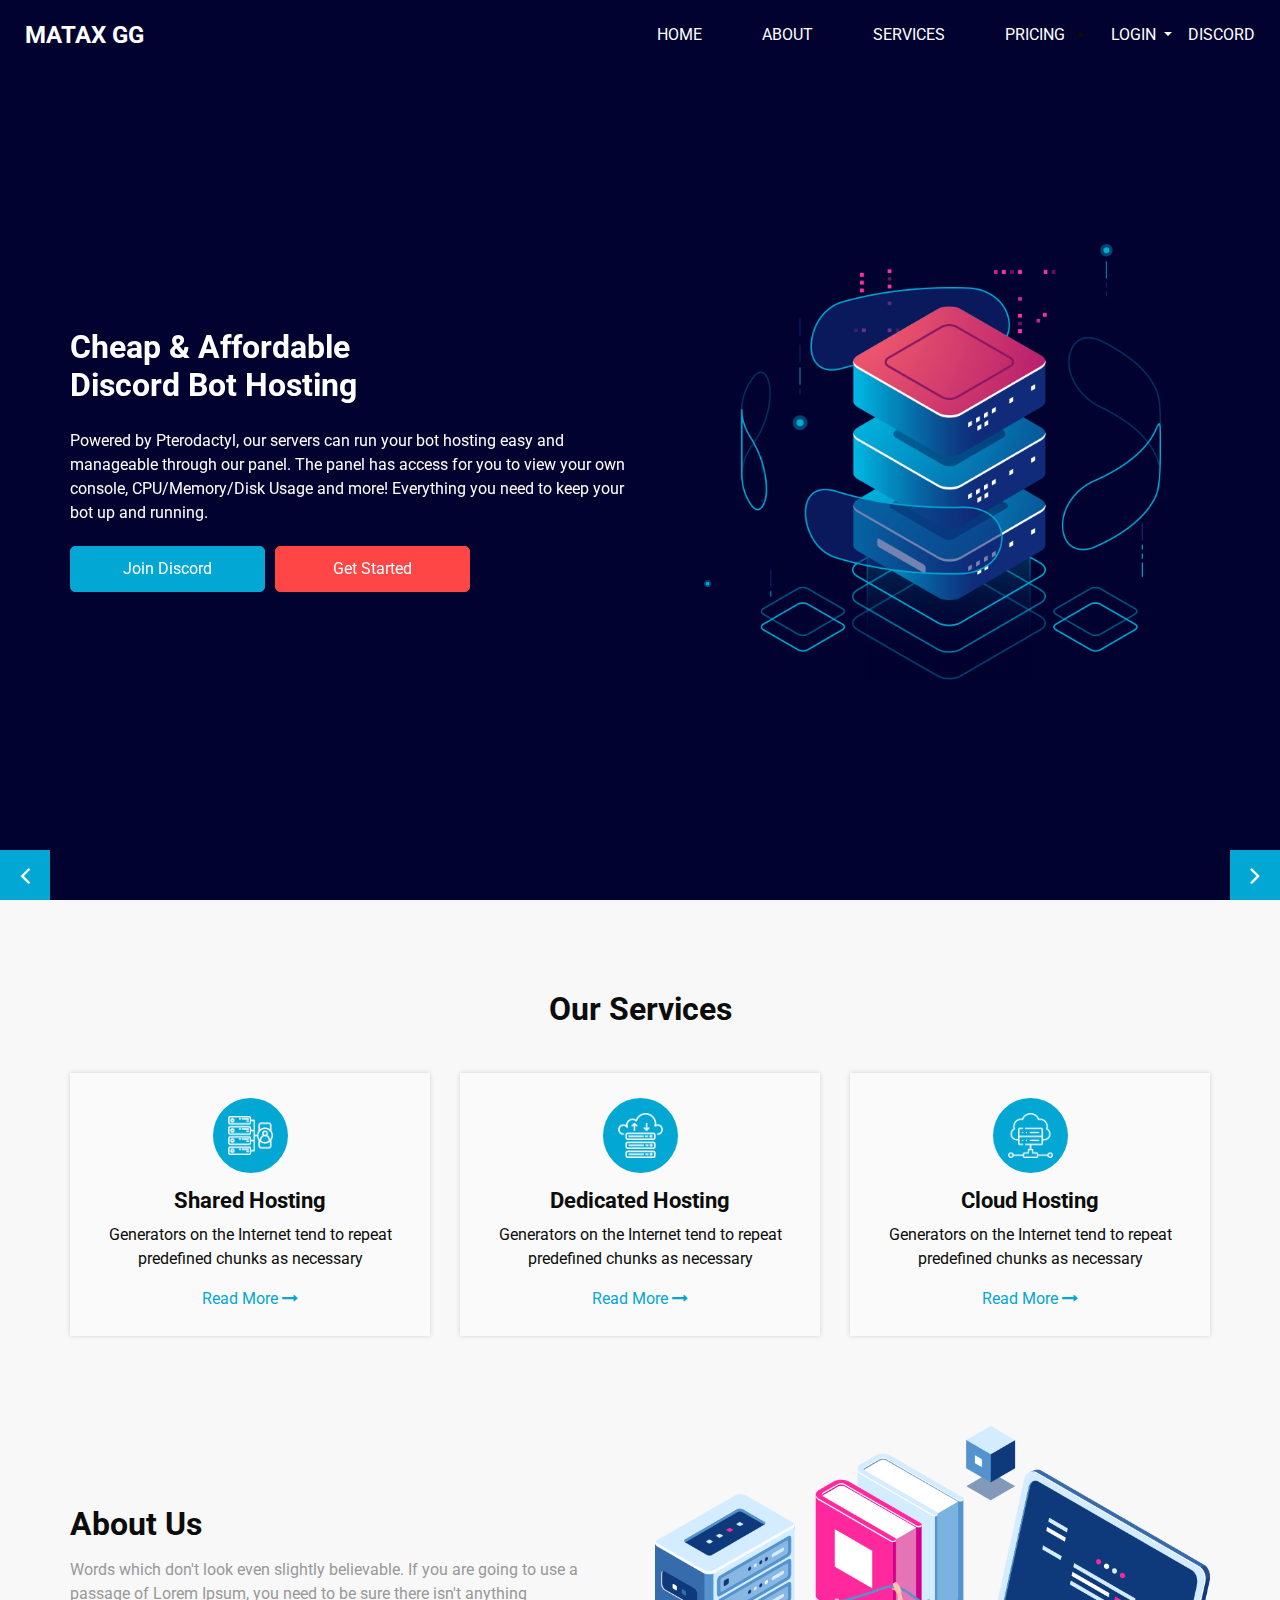
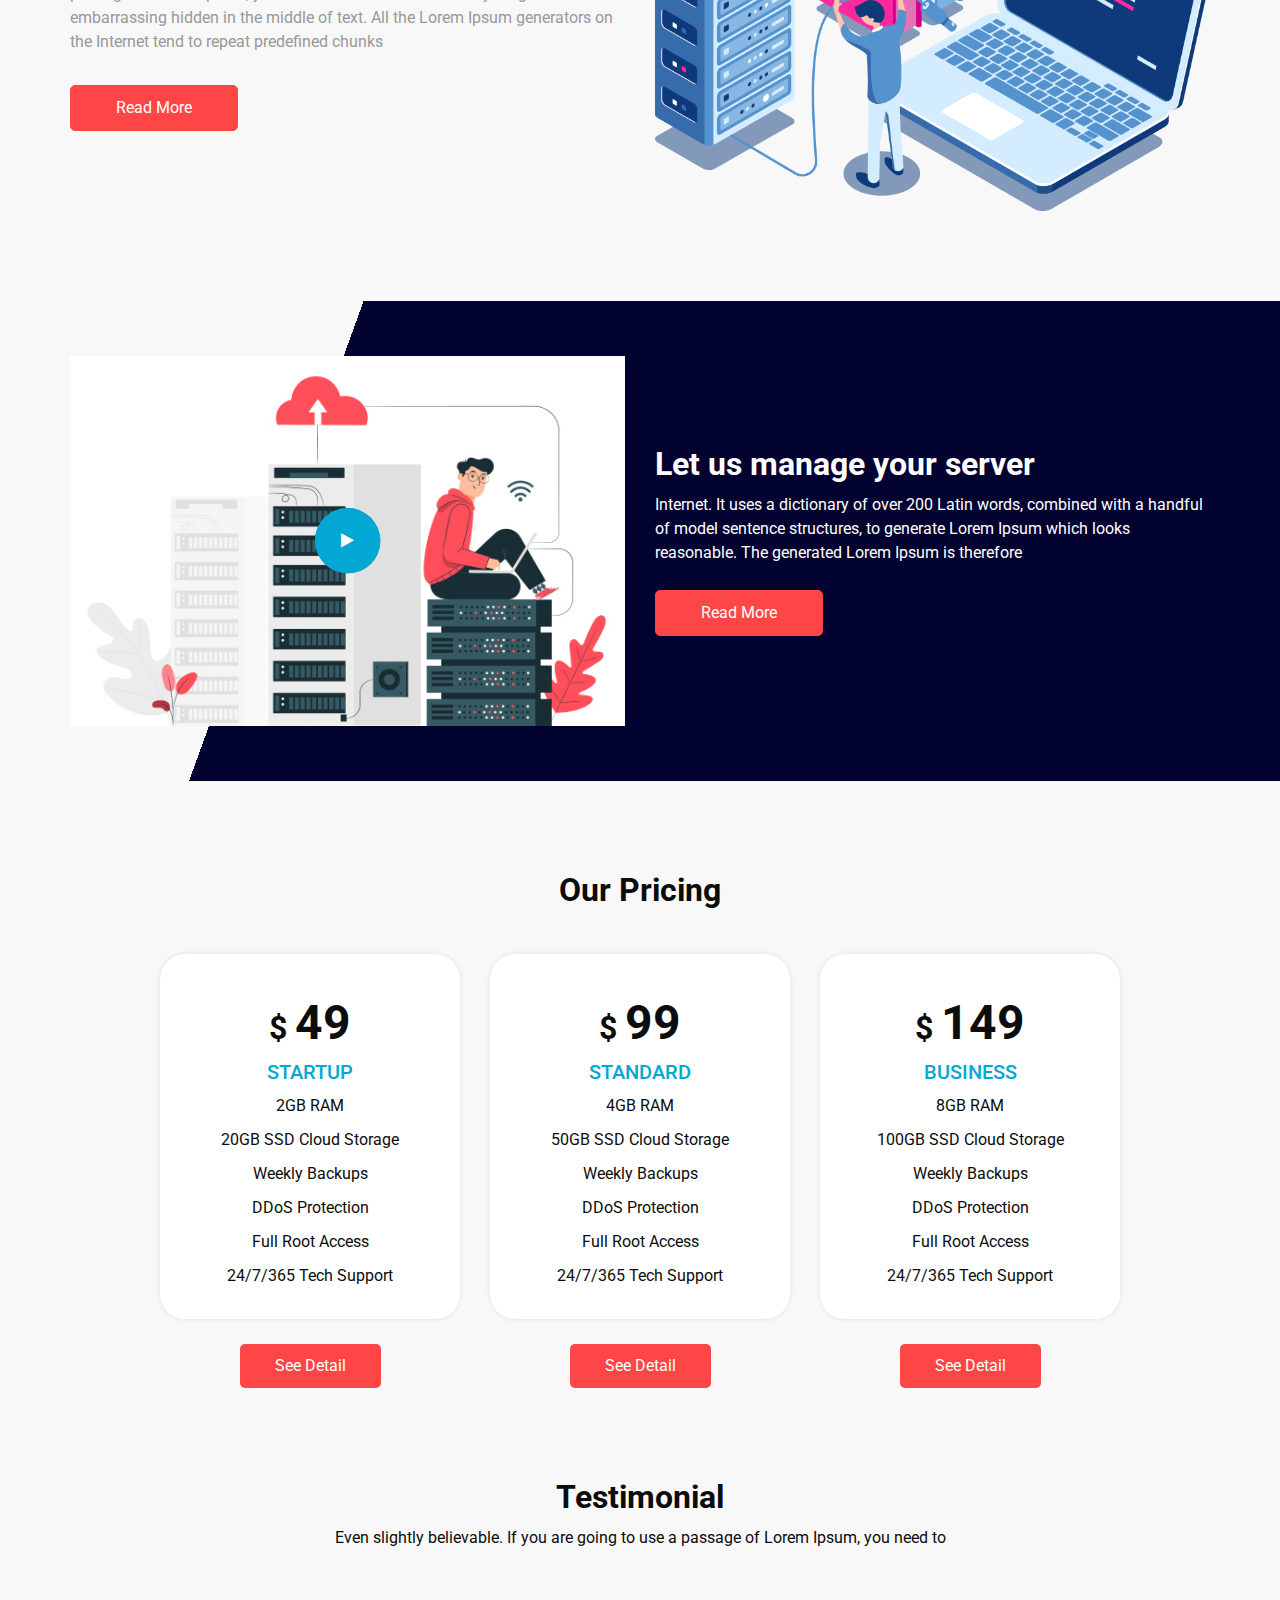
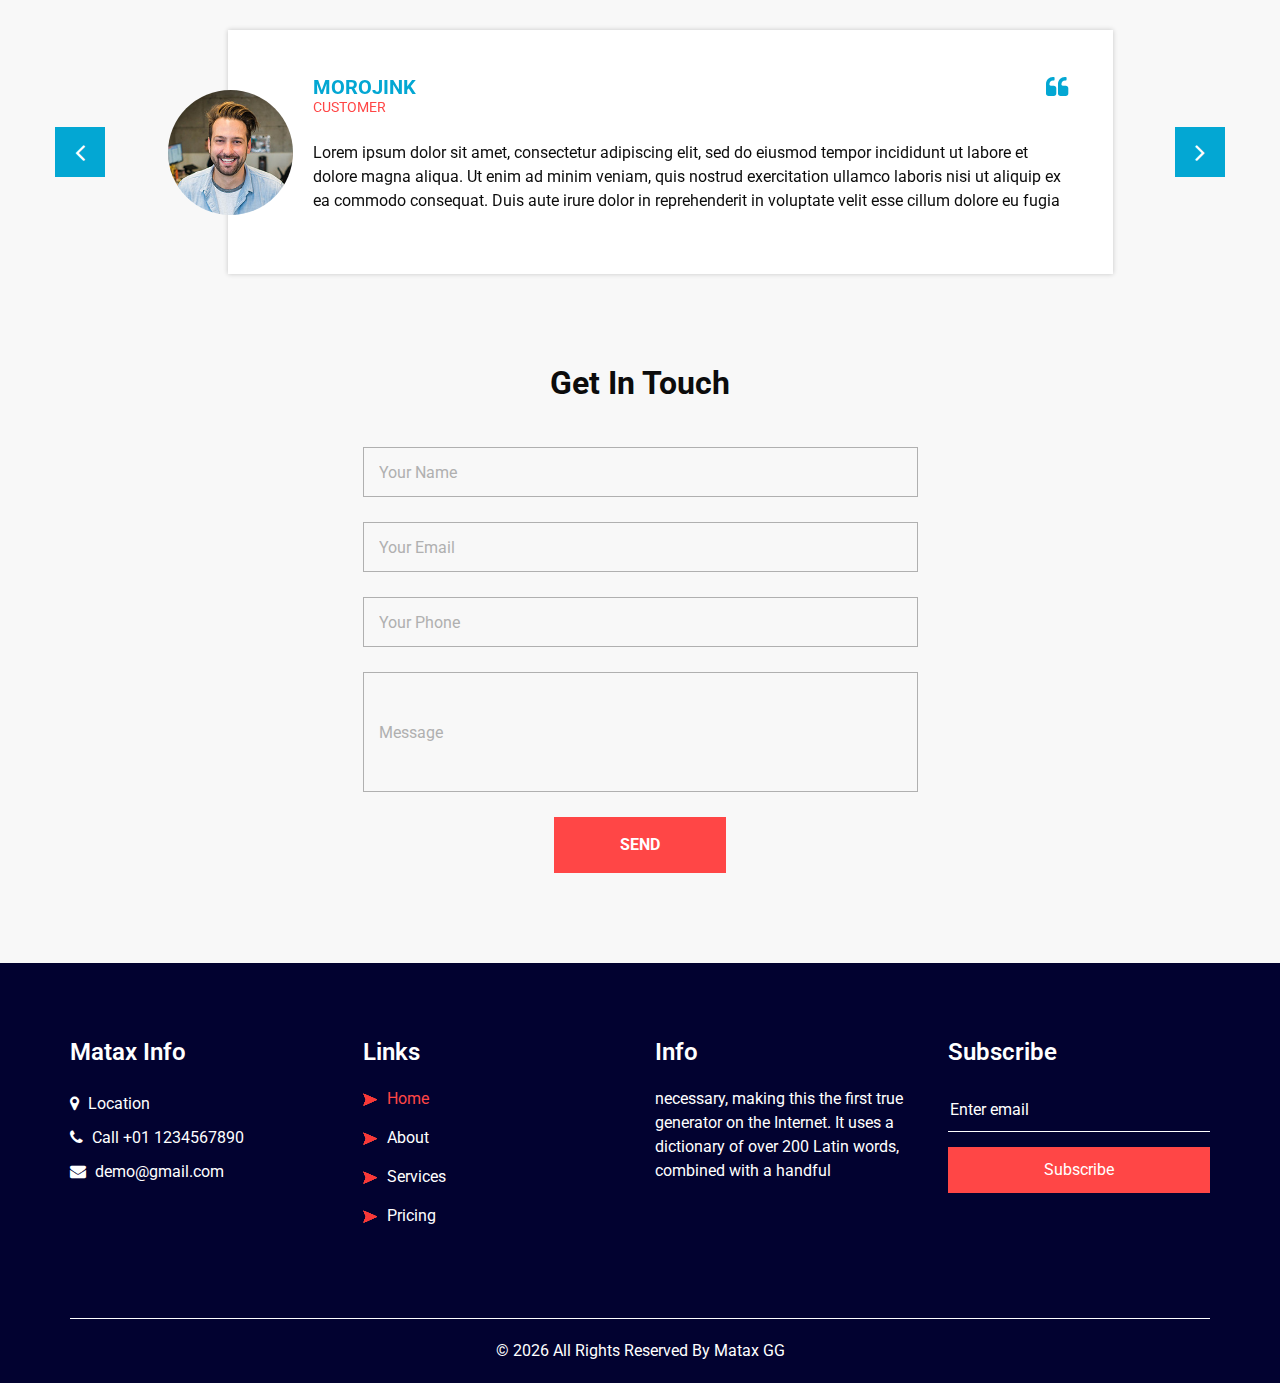
<file: index.html>
<!DOCTYPE html>
<html>

<head>
  <!-- Basic -->
  <meta charset="utf-8" />
  <meta http-equiv="X-UA-Compatible" content="IE=edge" />
  <!-- Mobile Metas -->
  <meta name="viewport" content="width=device-width, initial-scale=1, shrink-to-fit=no" />
  <!-- Site Metas -->
  <link rel="icon" href="images/fevicon.png" type="image/gif" />
  <meta name="keywords" content="" />
  <meta name="description" content="" />
  <meta name="author" content="" />

  <title>Matax GG</title>


  <!-- bootstrap core css -->
  <link rel="stylesheet" type="text/css" href="css/bootstrap.css" />

  <!-- fonts style -->
  <link href="https://fonts.googleapis.com/css2?family=Roboto:wght@400;500;700;900&display=swap" rel="stylesheet">

  <!-- font awesome style -->
  <link href="css/font-awesome.min.css" rel="stylesheet" />

  <!-- Custom styles for this template -->
  <link href="css/style.css" rel="stylesheet" />
  <!-- responsive style -->
  <link href="css/responsive.css" rel="stylesheet" />

</head>

<body>

  <div class="hero_area">
    <!-- header section strats -->
    <header class="header_section">
      <div class="container-fluid">
        <nav class="navbar navbar-expand-lg custom_nav-container ">
          <a class="navbar-brand" href="index.html">
            <span>Matax GG</span>
          </a>

          <button class="navbar-toggler" type="button" data-toggle="collapse" data-target="#navbarSupportedContent" aria-controls="navbarSupportedContent" aria-expanded="false" aria-label="Toggle navigation">
            <span class=""> </span>
          </button>

          <div class="collapse navbar-collapse" id="navbarSupportedContent">
            <ul class="navbar-nav  ml-auto">
              <li class="nav-item active">
                <a class="nav-link" href="index.html">Home <span class="sr-only">(current)</span></a>
              </li>
              <li class="nav-item">
                <a class="nav-link" href="about.html"> About</a>
              </li>
              <li class="nav-item">
                <a class="nav-link" href="service.html">Services</a>
              </li>
              <li class="nav-item">
                <a class="nav-link" href="price.html">Pricing</a>
              </li>
            </ul>
            <div class="quote_btn-container">

              <li class="nav-item dropdown">
                <a class="nav-link dropdown-toggle" href="#" id="navbarDropdown2" role="button" data-toggle="dropdown" aria-haspopup="true" aria-expanded="false">
                Login
                </a>
                <div class="dropdown-menu" aria-labelledby="navbarDropdown2">
                  <a class="dropdown-item" style="color:black;" href="https://billing.matax.gg">Billing Panel</a>
                  <a class="dropdown-item" style="color:black;" href="https://panel.matax.gg">Hosting Panel</a>
                </div>
              </li>

              <a href="https://discord.matax.gg/">
                Discord
              </a>

            </div>
          </div>
        </nav>
      </div>
    </header>
    <!-- end header section -->
    <!-- slider section -->
    <section class="slider_section ">
      <div id="customCarousel1" class="carousel slide" data-ride="carousel">
        <div class="carousel-inner">
          <div class="carousel-item active">
            <div class="container ">
              <div class="row">
                <div class="col-md-6">
                  <div class="detail-box">
                    <h1>
                      Cheap & Affordable <br>
                      Discord Bot Hosting
                    </h1>
                    <p>
                        Powered by Pterodactyl, our servers can run your bot hosting easy and manageable through our panel. The panel has access for you to view your own console, CPU/Memory/Disk Usage and more! Everything you need to keep your bot up and running. 
                    </p>
                    <div class="btn-box">
                      <a href="https://discord.matax.gg/" class="btn-1">
                        Join Discord
                      </a>
                      <a href="https://billing.matax.gg/" class="btn-2">
                        Get Started
                      </a>
                    </div>
                  </div>
                </div>
                <div class="col-md-6">
                  <div class="row">
                    <div class=" col-lg-10 mx-auto">
                      <div class="img-box">
                        <img src="images/slider-img.png" alt="">
                      </div>
                    </div>
                  </div>
                </div>
              </div>
            </div>
          </div>
          <div class="carousel-item">
            <div class="container ">
              <div class="row">
                <div class="col-md-6">
                  <div class="detail-box">
                    <h1>
                      Fast & Secure <br>
                      cPanel Hosting
                    </h1>
                    <p>
                    Powered by cPanel and WHM. The Linux-based graphical interface (GUI) used as a control panel to simplify website and server management. cPanel also gives you the ability to publish websites/WordPress websites, organize web files, create email accounts and even more.
                    </p>
                    <div class="btn-box">
                      <a href="" class="btn-1">
                        Read More
                      </a>
                      <a href="" class="btn-2">
                        Contact Us
                      </a>
                    </div>
                  </div>
                </div>
                <div class="col-md-6">
                  <div class="row">
                    <div class=" col-lg-10 mx-auto">
                      <div class="img-box">
                        <img src="images/slider-img.png" alt="">
                      </div>
                    </div>
                  </div>
                </div>
              </div>
            </div>
          </div>
          <div class="carousel-item">
            <div class="container ">
              <div class="row">
                <div class="col-md-6">
                  <div class="detail-box">
                    <h1>
                      Fast & Secure <br>
                      Web Hosting
                    </h1>
                    <p>
                      Anything embarrassing hidden in the middle of text. All the Lorem Ipsuanything embarrassing hidden in the middle of text. All the Lorem Ipsumm </p>
                    <div class="btn-box">
                      <a href="" class="btn-1">
                        Read More
                      </a>
                      <a href="" class="btn-2">
                        Contact Us
                      </a>
                    </div>
                  </div>
                </div>
                <div class="col-md-6">
                  <div class="row">
                    <div class=" col-lg-10 mx-auto">
                      <div class="img-box">
                        <img src="images/slider-img.png" alt="">
                      </div>
                    </div>
                  </div>
                </div>
              </div>
            </div>
          </div>
        </div>
        <div class="carousel_btn-box">
          <a class="carousel-control-prev" href="#customCarousel1" role="button" data-slide="prev">
            <i class="fa fa-angle-left" aria-hidden="true"></i>
            <span class="sr-only">Previous</span>
          </a>
          <a class="carousel-control-next" href="#customCarousel1" role="button" data-slide="next">
            <i class="fa fa-angle-right" aria-hidden="true"></i>
            <span class="sr-only">Next</span>
          </a>
        </div>
      </div>
    </section>
    <!-- end slider section -->
  </div>

  <!-- service section -->

  <section class="service_section layout_padding">
    <div class="container">
      <div class="heading_container heading_center">
        <h2>
          Our Services
        </h2>
      </div>
    </div>
    <div class="container ">
      <div class="row">
        <div class="col-md-6 col-lg-4">
          <div class="box ">
            <div class="img-box">
              <img src="images/s1.png" alt="">
            </div>
            <div class="detail-box">
              <h4>
                Shared Hosting
              </h4>
              <p>
                Generators on the Internet tend to repeat predefined chunks as necessary
              </p>
              <a href="">
                Read More
                <i class="fa fa-long-arrow-right" aria-hidden="true"></i>

              </a>
            </div>
          </div>
        </div>
        <div class="col-md-6 col-lg-4">
          <div class="box ">
            <div class="img-box">
              <img src="images/s2.png" alt="">
            </div>
            <div class="detail-box">
              <h4>
                Dedicated Hosting
              </h4>
              <p>
                Generators on the Internet tend to repeat predefined chunks as necessary
              </p>
              <a href="">
                Read More
                <i class="fa fa-long-arrow-right" aria-hidden="true"></i>

              </a>
            </div>
          </div>
        </div>
        <div class="col-md-6 col-lg-4 ">
          <div class="box ">
            <div class="img-box">
              <img src="images/s3.png" alt="">
            </div>
            <div class="detail-box">
              <h4>
                Cloud Hosting
              </h4>
              <p>
                Generators on the Internet tend to repeat predefined chunks as necessary
              </p>
              <a href="">
                Read More
                <i class="fa fa-long-arrow-right" aria-hidden="true"></i>

              </a>
            </div>
          </div>
        </div>
        </div>
      </div>
    </div>
  </section>

  <!-- end service section -->

  <!-- about section -->

  <section class="about_section layout_padding-bottom">
    <div class="container">
      <div class="row">
        <div class="col-md-6">
          <div class="detail-box">
            <div class="heading_container">
              <h2>
                About Us
              </h2>
            </div>
            <p>
              Words which don't look even slightly believable. If you are going to use a passage of Lorem Ipsum, you need to be sure there isn't anything embarrassing hidden in the middle of text. All the Lorem Ipsum generators on the Internet tend to repeat predefined chunks </p>
            <a href="">
              Read More
            </a>
          </div>
        </div>
        <div class="col-md-6 ">
          <div class="img-box">
            <img src="images/about-img.png" alt="">
          </div>
        </div>

      </div>
    </div>
  </section>

  <!-- end about section -->


  <!-- server section -->

  <section class="server_section">
    <div class="container ">
      <div class="row">
        <div class="col-md-6">
          <div class="img-box">
            <img src="images/server-img.jpg" alt="">
            <div class="play_btn">
              <button>
                <i class="fa fa-play" aria-hidden="true"></i>
              </button>
            </div>
          </div>
        </div>
        <div class="col-md-6">
          <div class="detail-box">
            <div class="heading_container">
              <h2>
                Let us manage your server
              </h2>
              <p>
                Internet. It uses a dictionary of over 200 Latin words, combined with a handful of model sentence structures, to generate Lorem Ipsum which looks reasonable. The generated Lorem Ipsum is therefore
              </p>
            </div>
            <a href="">
              Read More
            </a>
          </div>
        </div>
      </div>
    </div>
  </section>

  <!-- end server section -->

  <!-- price section -->

  <section class="price_section layout_padding">
    <div class="container">
      <div class="heading_container heading_center">
        <h2>
          Our Pricing
        </h2>
      </div>
      <div class="price_container ">
        <div class="box">
          <div class="detail-box">
            <h2>$ <span>49</span></h2>
            <h6>
              Startup
            </h6>
            <ul class="price_features">
              <li>
                2GB RAM
              </li>
              <li>
                20GB SSD Cloud Storage
              </li>
              <li>
                Weekly Backups
              </li>
              <li>
                DDoS Protection
              </li>
              <li>
                Full Root Access
              </li>
              <li>
                24/7/365 Tech Support
              </li>
            </ul>
          </div>
          <div class="btn-box">
            <a href="">
              See Detail
            </a>
          </div>
        </div>
        <div class="box">
          <div class="detail-box">
            <h2>$ <span>99</span></h2>
            <h6>
              Standard
            </h6>
            <ul class="price_features">
              <li>
                4GB RAM
              </li>
              <li>
                50GB SSD Cloud Storage
              </li>
              <li>
                Weekly Backups
              </li>
              <li>
                DDoS Protection
              </li>
              <li>
                Full Root Access
              </li>
              <li>
                24/7/365 Tech Support
              </li>
            </ul>
          </div>
          <div class="btn-box">
            <a href="">
              See Detail
            </a>
          </div>
        </div>
        <div class="box">
          <div class="detail-box">
            <h2>$ <span>149</span></h2>
            <h6>
              Business
            </h6>
            <ul class="price_features">
              <li>
                8GB RAM
              </li>
              <li>
                100GB SSD Cloud Storage
              </li>
              <li>
                Weekly Backups
              </li>
              <li>
                DDoS Protection
              </li>
              <li>
                Full Root Access
              </li>
              <li>
                24/7/365 Tech Support
              </li>
            </ul>
          </div>
          <div class="btn-box">
            <a href="">
              See Detail
            </a>
          </div>
        </div>
      </div>
    </div>
  </section>

  <!-- price section -->

  <!-- client section -->
  <section class="client_section ">
    <div class="container">
      <div class="heading_container heading_center">
        <h2>
          Testimonial
        </h2>
        <p>
          Even slightly believable. If you are going to use a passage of Lorem Ipsum, you need to
        </p>
      </div>
    </div>
    <div class="container px-0">
      <div id="customCarousel2" class="carousel  slide" data-ride="carousel">
        <div class="carousel-inner">
          <div class="carousel-item active">
            <div class="container">
              <div class="row">
                <div class="col-md-10 mx-auto">
                  <div class="box">
                    <div class="img-box">
                      <img src="images/client.jpg" alt="">
                    </div>
                    <div class="detail-box">
                      <div class="client_info">
                        <div class="client_name">
                          <h5>
                            Morojink
                          </h5>
                          <h6>
                            Customer
                          </h6>
                        </div>
                        <i class="fa fa-quote-left" aria-hidden="true"></i>
                      </div>
                      <p>
                        Lorem ipsum dolor sit amet, consectetur adipiscing elit, sed do eiusmod tempor incididunt ut
                        labore
                        et
                        dolore magna aliqua. Ut enim ad minim veniam, quis nostrud exercitation ullamco laboris nisi ut
                        aliquip ex ea commodo consequat. Duis aute irure dolor in reprehenderit in voluptate velit esse
                        cillum
                        dolore eu fugia
                      </p>
                    </div>
                  </div>
                </div>
              </div>
            </div>
          </div>
          <div class="carousel-item">
            <div class="container">
              <div class="row">
                <div class="col-md-10 mx-auto">
                  <div class="box">
                    <div class="img-box">
                      <img src="images/client.jpg" alt="">
                    </div>
                    <div class="detail-box">
                      <div class="client_info">
                        <div class="client_name">
                          <h5>
                            Morojink
                          </h5>
                          <h6>
                            Customer
                          </h6>
                        </div>
                        <i class="fa fa-quote-left" aria-hidden="true"></i>
                      </div>
                      <p>
                        Lorem ipsum dolor sit amet, consectetur adipiscing elit, sed do eiusmod tempor incididunt ut
                        labore
                        et
                        dolore magna aliqua. Ut enim ad minim veniam, quis nostrud exercitation ullamco laboris nisi ut
                        aliquip ex ea commodo consequat. Duis aute irure dolor in reprehenderit in voluptate velit esse
                        cillum
                        dolore eu fugia
                      </p>
                    </div>
                  </div>
                </div>
              </div>
            </div>
          </div>
          <div class="carousel-item">
            <div class="container">
              <div class="row">
                <div class="col-md-10 mx-auto">
                  <div class="box">
                    <div class="img-box">
                      <img src="images/client.jpg" alt="">
                    </div>
                    <div class="detail-box">
                      <div class="client_info">
                        <div class="client_name">
                          <h5>
                            Morojink
                          </h5>
                          <h6>
                            Customer
                          </h6>
                        </div>
                        <i class="fa fa-quote-left" aria-hidden="true"></i>
                      </div>
                      <p>
                        Lorem ipsum dolor sit amet, consectetur adipiscing elit, sed do eiusmod tempor incididunt ut
                        labore
                        et
                        dolore magna aliqua. Ut enim ad minim veniam, quis nostrud exercitation ullamco laboris nisi ut
                        aliquip ex ea commodo consequat. Duis aute irure dolor in reprehenderit in voluptate velit esse
                        cillum
                        dolore eu fugia
                      </p>
                    </div>
                  </div>
                </div>
              </div>
            </div>
          </div>
        </div>
        <div class="carousel_btn-box">
          <a class="carousel-control-prev" href="#customCarousel2" role="button" data-slide="prev">
            <i class="fa fa-angle-left" aria-hidden="true"></i>
            <span class="sr-only">Previous</span>
          </a>
          <a class="carousel-control-next" href="#customCarousel2" role="button" data-slide="next">
            <i class="fa fa-angle-right" aria-hidden="true"></i>
            <span class="sr-only">Next</span>
          </a>
        </div>
      </div>
    </div>
  </section>
  <!-- end client section -->

  <!-- contact section -->
  <section class="contact_section layout_padding-bottom">
    <div class="container">
      <div class="heading_container heading_center">
        <h2>
          Get In Touch
        </h2>
      </div>
      <div class="row">
        <div class="col-md-8 col-lg-6 mx-auto">
          <div class="form_container">
            <form action="">
              <div>
                <input type="text" placeholder="Your Name" />
              </div>
              <div>
                <input type="email" placeholder="Your Email" />
              </div>
              <div>
                <input type="text" placeholder="Your Phone" />
              </div>
              <div>
                <input type="text" class="message-box" placeholder="Message" />
              </div>
              <div class="btn_box ">
                <button>
                  SEND
                </button>
              </div>
            </form>
          </div>
        </div>
      </div>
    </div>
  </section>
  <!-- end contact section -->

  <!-- info section -->

  <section class="info_section layout_padding2">
    <div class="container">
      <div class="row">
        <div class="col-md-3">
          <div class="info_contact">
            <h4>
              Matax Info
            </h4>
            <div class="contact_link_box">
              <a href="">
                <i class="fa fa-map-marker" aria-hidden="true"></i>
                <span>
                  Location
                </span>
              </a>
              <a href="">
                <i class="fa fa-phone" aria-hidden="true"></i>
                <span>
                  Call +01 1234567890
                </span>
              </a>
              <a href="">
                <i class="fa fa-envelope" aria-hidden="true"></i>
                <span>
                  demo@gmail.com
                </span>
              </a>
            </div>
          </div>
        </div>
        <div class="col-md-3">
          <div class="info_link_box">
            <h4>
              Links
            </h4>
            <div class="info_links">
              <a class="active" href="index.html">
                <img src="images/nav-bullet.png" alt="">
                Home
              </a>
              <a class="" href="about.html">
                <img src="images/nav-bullet.png" alt="">
                About
              </a>
              <a class="" href="service.html">
                <img src="images/nav-bullet.png" alt="">
                Services
              </a>
              <a class="" href="price.html">
                <img src="images/nav-bullet.png" alt="">
                Pricing
              </a>
            </div>
          </div>
        </div>
        <div class="col-md-3">
          <div class="info_detail">
            <h4>
              Info
            </h4>
            <p>
              necessary, making this the first true generator on the Internet. It uses a dictionary of over 200 Latin words, combined with a handful
            </p>
          </div>
        </div>
        <div class="col-md-3 mb-0">
          <h4>
            Subscribe
          </h4>
          <form action="#">
            <input type="text" placeholder="Enter email" />
            <button type="submit">
              Subscribe
            </button>
          </form>
        </div>
      </div>
    </div>
  </section>

  <!-- end info section -->


  <!-- footer section -->
  <footer class="footer_section">
    <div class="container">
      <p>
        &copy; <span id="displayYear"></span> All Rights Reserved By Matax GG
      </p>
    </div>
  </footer>
  <!-- footer section -->

  <!-- jQery -->
  <script src="js/jquery-3.4.1.min.js"></script>
  <!-- bootstrap js -->
  <script src="js/bootstrap.js"></script>
  <!-- custom js -->
  <script src="js/custom.js"></script>


</body>

</html>
</file>
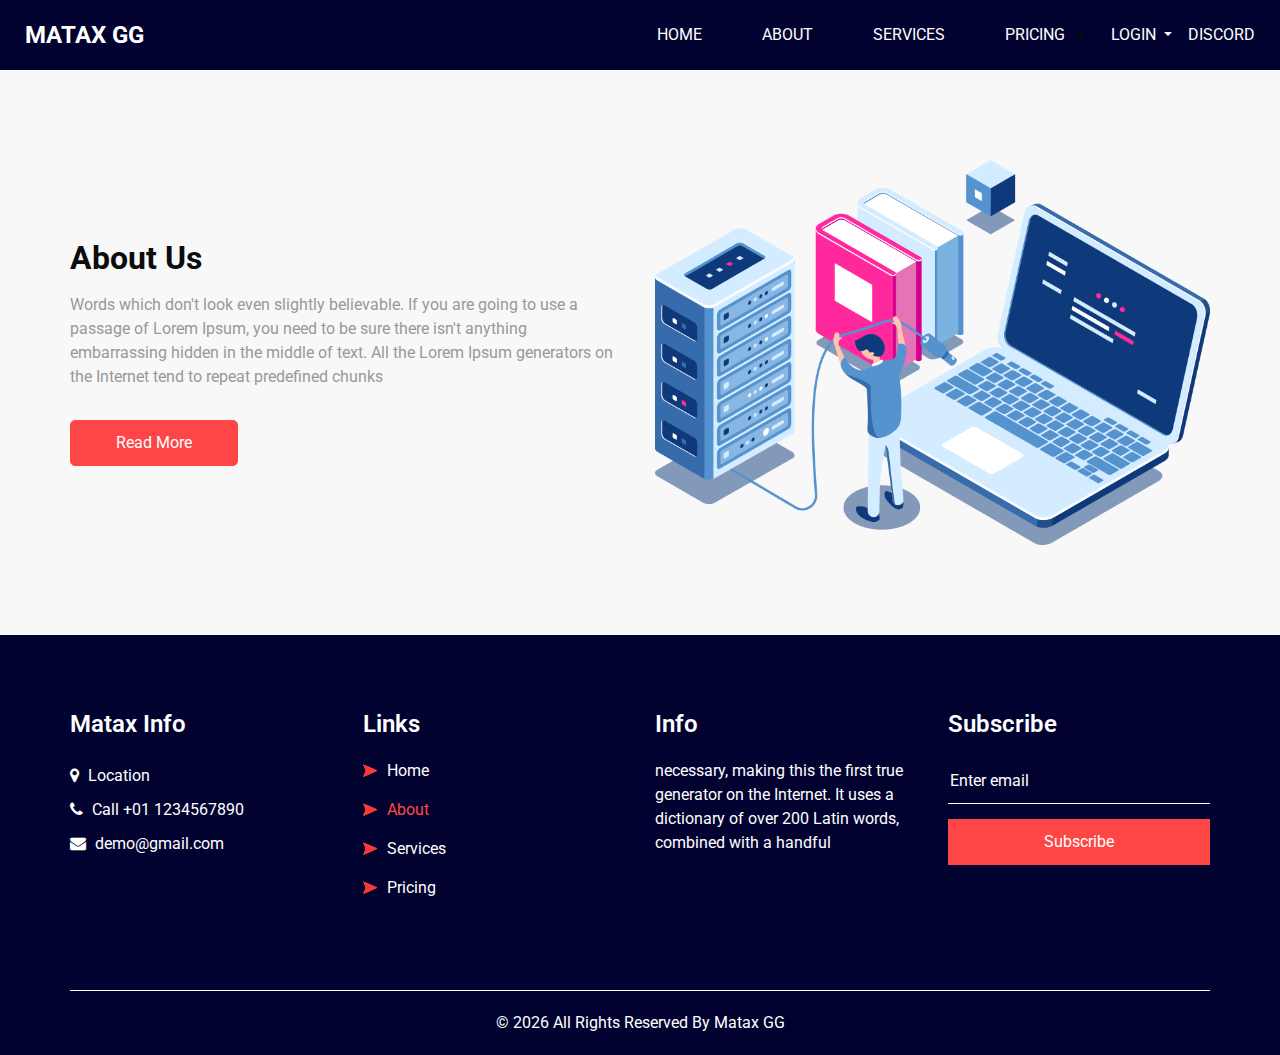
<file: about.html>
<!DOCTYPE html>
<html>

<head>
  <!-- Basic -->
  <meta charset="utf-8" />
  <meta http-equiv="X-UA-Compatible" content="IE=edge" />
  <!-- Mobile Metas -->
  <meta name="viewport" content="width=device-width, initial-scale=1, shrink-to-fit=no" />
  <!-- Site Metas -->
  <link rel="icon" href="images/fevicon.png" type="image/gif" />
  <meta name="keywords" content="" />
  <meta name="description" content="" />
  <meta name="author" content="" />

  <title>Matax GG</title>


  <!-- bootstrap core css -->
  <link rel="stylesheet" type="text/css" href="css/bootstrap.css" />

  <!-- fonts style -->
  <link href="https://fonts.googleapis.com/css2?family=Roboto:wght@400;500;700;900&display=swap" rel="stylesheet">

  <!-- font awesome style -->
  <link href="css/font-awesome.min.css" rel="stylesheet" />

  <!-- Custom styles for this template -->
  <link href="css/style.css" rel="stylesheet" />
  <!-- responsive style -->
  <link href="css/responsive.css" rel="stylesheet" />

</head>

<body class="sub_page">

  <div class="hero_area">
    <!-- header section strats -->
    <header class="header_section">
      <div class="container-fluid">
        <nav class="navbar navbar-expand-lg custom_nav-container ">
          <a class="navbar-brand" href="index.html">
            <span>Matax GG</span>
          </a>

          <button class="navbar-toggler" type="button" data-toggle="collapse" data-target="#navbarSupportedContent" aria-controls="navbarSupportedContent" aria-expanded="false" aria-label="Toggle navigation">
            <span class=""> </span>
          </button>

          <div class="collapse navbar-collapse" id="navbarSupportedContent">
            <ul class="navbar-nav  ml-auto">
              <li class="nav-item active">
                <a class="nav-link" href="index.html">Home <span class="sr-only">(current)</span></a>
              </li>
              <li class="nav-item">
                <a class="nav-link" href="about.html"> About</a>
              </li>
              <li class="nav-item">
                <a class="nav-link" href="service.html">Services</a>
              </li>
              <li class="nav-item">
                <a class="nav-link" href="price.html">Pricing</a>
              </li>
            </ul>
            <div class="quote_btn-container">

              <li class="nav-item dropdown">
                <a class="nav-link dropdown-toggle" href="#" id="navbarDropdown2" role="button" data-toggle="dropdown" aria-haspopup="true" aria-expanded="false">
                Login
                </a>
                <div class="dropdown-menu" aria-labelledby="navbarDropdown2">
                  <a class="dropdown-item" style="color:black;" href="https://billing.matax.gg">Billing Panel</a>
                  <a class="dropdown-item" style="color:black;" href="https://panel.matax.gg">Hosting Panel</a>
                </div>
              </li>

              <a href="https://discord.matax.gg/">
                Discord
              </a>

            </div>
          </div>
        </nav>
      </div>
    </header>
    <!-- end header section -->
  </div>

  <!-- about section -->

  <section class="about_section layout_padding">
    <div class="container  ">
      <div class="row">
        <div class="col-md-6">
          <div class="detail-box">
            <div class="heading_container">
              <h2>
                About Us
              </h2>
            </div>
            <p>
              Words which don't look even slightly believable. If you are going to use a passage of Lorem Ipsum, you need to be sure there isn't anything embarrassing hidden in the middle of text. All the Lorem Ipsum generators on the Internet tend to repeat predefined chunks </p>
            <a href="">
              Read More
            </a>
          </div>
        </div>
        <div class="col-md-6 ">
          <div class="img-box">
            <img src="images/about-img.png" alt="">
          </div>
        </div>

      </div>
    </div>
  </section>

  <!-- end about section -->

  <!-- info section -->

  <section class="info_section layout_padding2">
    <div class="container">
      <div class="row">
        <div class="col-md-3">
          <div class="info_contact">
            <h4>
              Matax Info
            </h4>
            <div class="contact_link_box">
              <a href="">
                <i class="fa fa-map-marker" aria-hidden="true"></i>
                <span>
                  Location
                </span>
              </a>
              <a href="">
                <i class="fa fa-phone" aria-hidden="true"></i>
                <span>
                  Call +01 1234567890
                </span>
              </a>
              <a href="">
                <i class="fa fa-envelope" aria-hidden="true"></i>
                <span>
                  demo@gmail.com
                </span>
              </a>
            </div>
          </div>
        </div>
        <div class="col-md-3">
          <div class="info_link_box">
            <h4>
              Links
            </h4>
            <div class="info_links">
              <a class="" href="index.html">
                <img src="images/nav-bullet.png" alt="">
                Home
              </a>
              <a class="active" href="about.html">
                <img src="images/nav-bullet.png" alt="">
                About
              </a>
              <a class="" href="service.html">
                <img src="images/nav-bullet.png" alt="">
                Services
              </a>
              <a class="" href="price.html">
                <img src="images/nav-bullet.png" alt="">
                Pricing
              </a>
            </div>
          </div>
        </div>
        <div class="col-md-3">
          <div class="info_detail">
            <h4>
              Info
            </h4>
            <p>
              necessary, making this the first true generator on the Internet. It uses a dictionary of over 200 Latin words, combined with a handful
            </p>
          </div>
        </div>
        <div class="col-md-3 mb-0">
          <h4>
            Subscribe
          </h4>
          <form action="#">
            <input type="text" placeholder="Enter email" />
            <button type="submit">
              Subscribe
            </button>
          </form>
        </div>
      </div>
    </div>
  </section>

  <!-- end info section -->


  <!-- footer section -->
  <footer class="footer_section">
    <div class="container">
      <p>
        &copy; <span id="displayYear"></span> All Rights Reserved By
        <a href="">Matax GG</a>
      </p>
    </div>
  </footer>
  <!-- footer section -->

  <!-- jQery -->
  <script src="js/jquery-3.4.1.min.js"></script>
  <!-- bootstrap js -->
  <script src="js/bootstrap.js"></script>
  <!-- custom js -->
  <script src="js/custom.js"></script>


</body>

</html>
</file>
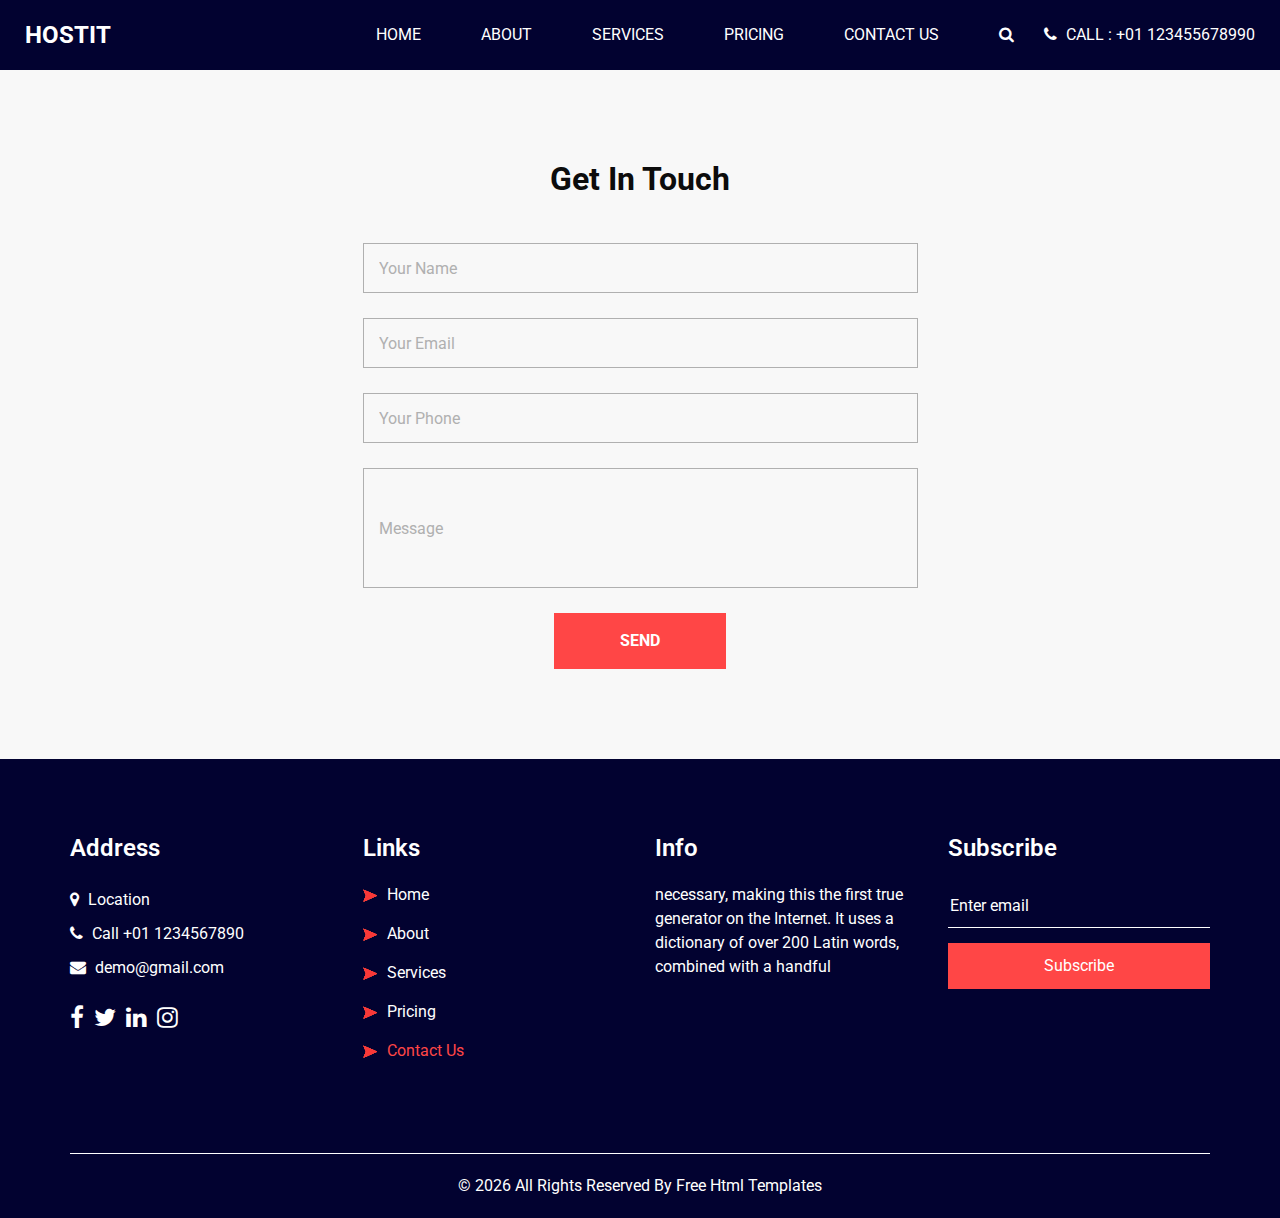
<file: contact.html>
<!DOCTYPE html>
<html>

<head>
  <!-- Basic -->
  <meta charset="utf-8" />
  <meta http-equiv="X-UA-Compatible" content="IE=edge" />
  <!-- Mobile Metas -->
  <meta name="viewport" content="width=device-width, initial-scale=1, shrink-to-fit=no" />
  <!-- Site Metas -->
  <link rel="icon" href="images/fevicon.png" type="image/gif" />
  <meta name="keywords" content="" />
  <meta name="description" content="" />
  <meta name="author" content="" />

  <title>Hostit</title>


  <!-- bootstrap core css -->
  <link rel="stylesheet" type="text/css" href="css/bootstrap.css" />

  <!-- fonts style -->
  <link href="https://fonts.googleapis.com/css2?family=Roboto:wght@400;500;700;900&display=swap" rel="stylesheet">

  <!-- font awesome style -->
  <link href="css/font-awesome.min.css" rel="stylesheet" />

  <!-- Custom styles for this template -->
  <link href="css/style.css" rel="stylesheet" />
  <!-- responsive style -->
  <link href="css/responsive.css" rel="stylesheet" />

</head>

<body class="sub_page">

  <div class="hero_area">
    <!-- header section strats -->
    <header class="header_section">
      <div class="container-fluid">
        <nav class="navbar navbar-expand-lg custom_nav-container ">
          <a class="navbar-brand" href="index.html">
            <span>Hostit</span>
          </a>

          <button class="navbar-toggler" type="button" data-toggle="collapse" data-target="#navbarSupportedContent" aria-controls="navbarSupportedContent" aria-expanded="false" aria-label="Toggle navigation">
            <span class=""> </span>
          </button>

          <div class="collapse navbar-collapse" id="navbarSupportedContent">
            <ul class="navbar-nav  ml-auto">
              <li class="nav-item ">
                <a class="nav-link" href="index.html">Home <span class="sr-only">(current)</span></a>
              </li>
              <li class="nav-item">
                <a class="nav-link" href="about.html"> About</a>
              </li>
              <li class="nav-item">
                <a class="nav-link" href="service.html">Services</a>
              </li>
              <li class="nav-item">
                <a class="nav-link" href="price.html">Pricing</a>
              </li>
              <li class="nav-item active">
                <a class="nav-link" href="contact.html">Contact Us</a>
              </li>
            </ul>
            <div class="quote_btn-container">
              <form class="form-inline">
                <button class="btn   nav_search-btn" type="submit">
                  <i class="fa fa-search" aria-hidden="true"></i>
                </button>
              </form>
              <a href="">
                <i class="fa fa-phone" aria-hidden="true"></i>
                <span>
                  Call : +01 123455678990
                </span>
              </a>
            </div>
          </div>
        </nav>
      </div>
    </header>
    <!-- end header section -->
  </div>

  <!-- contact section -->
  <section class="contact_section layout_padding">
    <div class="container">
      <div class="heading_container heading_center">
        <h2>
          Get In Touch
        </h2>
      </div>
      <div class="row">
        <div class="col-md-8 col-lg-6 mx-auto">
          <div class="form_container">
            <form action="">
              <div>
                <input type="text" placeholder="Your Name" />
              </div>
              <div>
                <input type="email" placeholder="Your Email" />
              </div>
              <div>
                <input type="text" placeholder="Your Phone" />
              </div>
              <div>
                <input type="text" class="message-box" placeholder="Message" />
              </div>
              <div class="btn_box ">
                <button>
                  SEND
                </button>
              </div>
            </form>
          </div>
        </div>
      </div>
    </div>
  </section>
  <!-- end contact section -->

  <!-- info section -->

  <section class="info_section layout_padding2">
    <div class="container">
      <div class="row">
        <div class="col-md-3">
          <div class="info_contact">
            <h4>
              Address
            </h4>
            <div class="contact_link_box">
              <a href="">
                <i class="fa fa-map-marker" aria-hidden="true"></i>
                <span>
                  Location
                </span>
              </a>
              <a href="">
                <i class="fa fa-phone" aria-hidden="true"></i>
                <span>
                  Call +01 1234567890
                </span>
              </a>
              <a href="">
                <i class="fa fa-envelope" aria-hidden="true"></i>
                <span>
                  demo@gmail.com
                </span>
              </a>
            </div>
          </div>
          <div class="info_social">
            <a href="">
              <i class="fa fa-facebook" aria-hidden="true"></i>
            </a>
            <a href="">
              <i class="fa fa-twitter" aria-hidden="true"></i>
            </a>
            <a href="">
              <i class="fa fa-linkedin" aria-hidden="true"></i>
            </a>
            <a href="">
              <i class="fa fa-instagram" aria-hidden="true"></i>
            </a>
          </div>
        </div>
        <div class="col-md-3">
          <div class="info_link_box">
            <h4>
              Links
            </h4>
            <div class="info_links">
              <a class="" href="index.html">
                <img src="images/nav-bullet.png" alt="">
                Home
              </a>
              <a class="" href="about.html">
                <img src="images/nav-bullet.png" alt="">
                About
              </a>
              <a class="" href="service.html">
                <img src="images/nav-bullet.png" alt="">
                Services
              </a>
              <a class="" href="price.html">
                <img src="images/nav-bullet.png" alt="">
                Pricing
              </a>
              <a class="active" href="contact.html">
                <img src="images/nav-bullet.png" alt="">
                Contact Us
              </a>
            </div>
          </div>
        </div>
        <div class="col-md-3">
          <div class="info_detail">
            <h4>
              Info
            </h4>
            <p>
              necessary, making this the first true generator on the Internet. It uses a dictionary of over 200 Latin words, combined with a handful
            </p>
          </div>
        </div>
        <div class="col-md-3 mb-0">
          <h4>
            Subscribe
          </h4>
          <form action="#">
            <input type="text" placeholder="Enter email" />
            <button type="submit">
              Subscribe
            </button>
          </form>
        </div>
      </div>
    </div>
  </section>

  <!-- end info section -->


  <!-- footer section -->
  <footer class="footer_section">
    <div class="container">
      <p>
        &copy; <span id="displayYear"></span> All Rights Reserved By
        <a href="https://html.design/">Free Html Templates</a>
      </p>
    </div>
  </footer>
  <!-- footer section -->

  <!-- jQery -->
  <script src="js/jquery-3.4.1.min.js"></script>
  <!-- bootstrap js -->
  <script src="js/bootstrap.js"></script>
  <!-- custom js -->
  <script src="js/custom.js"></script>


</body>

</html>
</file>
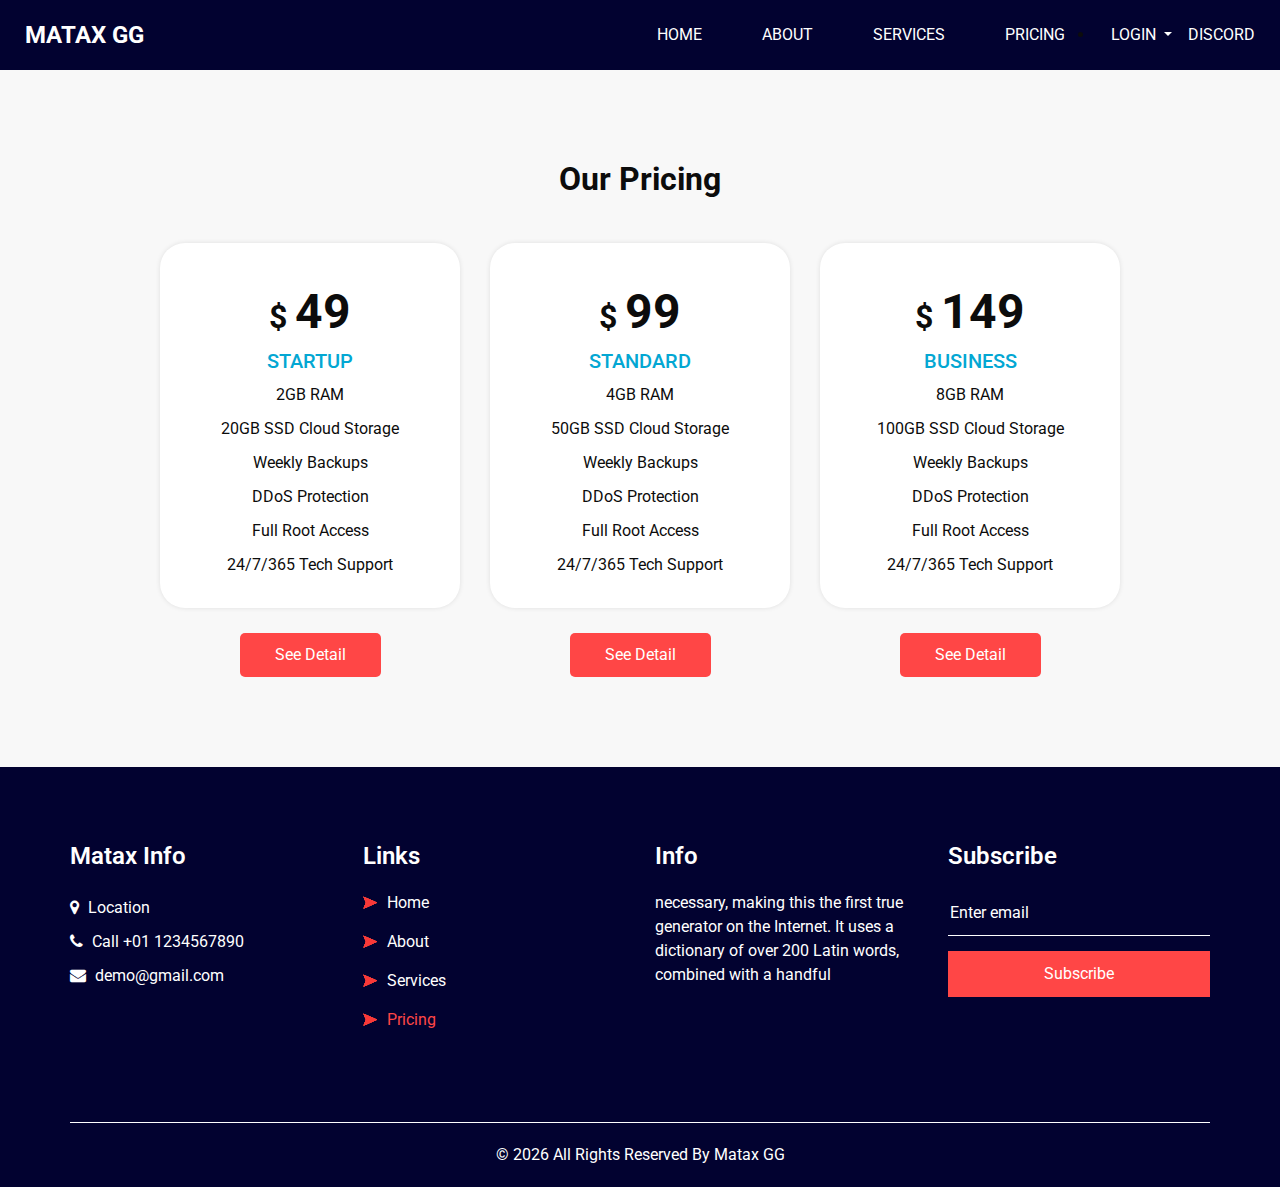
<file: price.html>
<!DOCTYPE html>
<html>

<head>
  <!-- Basic -->
  <meta charset="utf-8" />
  <meta http-equiv="X-UA-Compatible" content="IE=edge" />
  <!-- Mobile Metas -->
  <meta name="viewport" content="width=device-width, initial-scale=1, shrink-to-fit=no" />
  <!-- Site Metas -->
  <link rel="icon" href="images/fevicon.png" type="image/gif" />
  <meta name="keywords" content="" />
  <meta name="description" content="" />
  <meta name="author" content="" />

  <title>Matax GG</title>


  <!-- bootstrap core css -->
  <link rel="stylesheet" type="text/css" href="css/bootstrap.css" />

  <!-- fonts style -->
  <link href="https://fonts.googleapis.com/css2?family=Roboto:wght@400;500;700;900&display=swap" rel="stylesheet">

  <!-- font awesome style -->
  <link href="css/font-awesome.min.css" rel="stylesheet" />

  <!-- Custom styles for this template -->
  <link href="css/style.css" rel="stylesheet" />
  <!-- responsive style -->
  <link href="css/responsive.css" rel="stylesheet" />

</head>

<body class="sub_page">

  <div class="hero_area">
    <!-- header section strats -->
    <header class="header_section">
      <div class="container-fluid">
        <nav class="navbar navbar-expand-lg custom_nav-container ">
          <a class="navbar-brand" href="index.html">
            <span>Matax GG</span>
          </a>

          <button class="navbar-toggler" type="button" data-toggle="collapse" data-target="#navbarSupportedContent" aria-controls="navbarSupportedContent" aria-expanded="false" aria-label="Toggle navigation">
            <span class=""> </span>
          </button>

          <div class="collapse navbar-collapse" id="navbarSupportedContent">
            <ul class="navbar-nav  ml-auto">
              <li class="nav-item active">
                <a class="nav-link" href="index.html">Home <span class="sr-only">(current)</span></a>
              </li>
              <li class="nav-item">
                <a class="nav-link" href="about.html"> About</a>
              </li>
              <li class="nav-item">
                <a class="nav-link" href="service.html">Services</a>
              </li>
              <li class="nav-item">
                <a class="nav-link" href="price.html">Pricing</a>
              </li>
            </ul>
            <div class="quote_btn-container">

              <li class="nav-item dropdown">
                <a class="nav-link dropdown-toggle" href="#" id="navbarDropdown2" role="button" data-toggle="dropdown" aria-haspopup="true" aria-expanded="false">
                Login
                </a>
                <div class="dropdown-menu" aria-labelledby="navbarDropdown2">
                  <a class="dropdown-item" style="color:black;" href="https://billing.matax.gg">Billing Panel</a>
                  <a class="dropdown-item" style="color:black;" href="https://panel.matax.gg">Hosting Panel</a>
                </div>
              </li>

              <a href="https://discord.matax.gg/">
                Discord
              </a>

            </div>
          </div>
        </nav>
      </div>
    </header>
    <!-- end header section -->
    <!-- slider section -->

    <!-- end slider section -->
  </div>

  <!-- price section -->

  <section class="price_section layout_padding">
    <div class="container">
      <div class="heading_container heading_center">
        <h2>
          Our Pricing
        </h2>
      </div>
      <div class="price_container ">
        <div class="box">
          <div class="detail-box">
            <h2>$ <span>49</span></h2>
            <h6>
              Startup
            </h6>
            <ul class="price_features">
              <li>
                2GB RAM
              </li>
              <li>
                20GB SSD Cloud Storage
              </li>
              <li>
                Weekly Backups
              </li>
              <li>
                DDoS Protection
              </li>
              <li>
                Full Root Access
              </li>
              <li>
                24/7/365 Tech Support
              </li>
            </ul>
          </div>
          <div class="btn-box">
            <a href="">
              See Detail
            </a>
          </div>
        </div>
        <div class="box">
          <div class="detail-box">
            <h2>$ <span>99</span></h2>
            <h6>
              Standard
            </h6>
            <ul class="price_features">
              <li>
                4GB RAM
              </li>
              <li>
                50GB SSD Cloud Storage
              </li>
              <li>
                Weekly Backups
              </li>
              <li>
                DDoS Protection
              </li>
              <li>
                Full Root Access
              </li>
              <li>
                24/7/365 Tech Support
              </li>
            </ul>
          </div>
          <div class="btn-box">
            <a href="">
              See Detail
            </a>
          </div>
        </div>
        <div class="box">
          <div class="detail-box">
            <h2>$ <span>149</span></h2>
            <h6>
              Business
            </h6>
            <ul class="price_features">
              <li>
                8GB RAM
              </li>
              <li>
                100GB SSD Cloud Storage
              </li>
              <li>
                Weekly Backups
              </li>
              <li>
                DDoS Protection
              </li>
              <li>
                Full Root Access
              </li>
              <li>
                24/7/365 Tech Support
              </li>
            </ul>
          </div>
          <div class="btn-box">
            <a href="">
              See Detail
            </a>
          </div>
        </div>
      </div>
    </div>
  </section>

  <!-- price section -->

  <!-- info section -->

  <section class="info_section layout_padding2">
    <div class="container">
      <div class="row">
        <div class="col-md-3">
          <div class="info_contact">
            <h4>
              Matax Info
            </h4>
            <div class="contact_link_box">
              <a href="">
                <i class="fa fa-map-marker" aria-hidden="true"></i>
                <span>
                  Location
                </span>
              </a>
              <a href="">
                <i class="fa fa-phone" aria-hidden="true"></i>
                <span>
                  Call +01 1234567890
                </span>
              </a>
              <a href="">
                <i class="fa fa-envelope" aria-hidden="true"></i>
                <span>
                  demo@gmail.com
                </span>
              </a>
            </div>
          </div>
        </div>
        <div class="col-md-3">
          <div class="info_link_box">
            <h4>
              Links
            </h4>
            <div class="info_links">
              <a class="" href="index.html">
                <img src="images/nav-bullet.png" alt="">
                Home
              </a>
              <a class="" href="about.html">
                <img src="images/nav-bullet.png" alt="">
                About
              </a>
              <a class="" href="service.html">
                <img src="images/nav-bullet.png" alt="">
                Services
              </a>
              <a class="active" href="price.html">
                <img src="images/nav-bullet.png" alt="">
                Pricing
              </a>
            </div>
          </div>
        </div>
        <div class="col-md-3">
          <div class="info_detail">
            <h4>
              Info
            </h4>
            <p>
              necessary, making this the first true generator on the Internet. It uses a dictionary of over 200 Latin words, combined with a handful
            </p>
          </div>
        </div>
        <div class="col-md-3 mb-0">
          <h4>
            Subscribe
          </h4>
          <form action="#">
            <input type="text" placeholder="Enter email" />
            <button type="submit">
              Subscribe
            </button>
          </form>
        </div>
      </div>
    </div>
  </section>

  <!-- end info section -->


  <!-- footer section -->
  <footer class="footer_section">
    <div class="container">
      <p>
        &copy; <span id="displayYear"></span> All Rights Reserved By
        <a href="">Matax GG</a>
      </p>
    </div>
  </footer>
  <!-- footer section -->

  <!-- jQery -->
  <script src="js/jquery-3.4.1.min.js"></script>
  <!-- bootstrap js -->
  <script src="js/bootstrap.js"></script>
  <!-- custom js -->
  <script src="js/custom.js"></script>


</body>

</html>
</file>
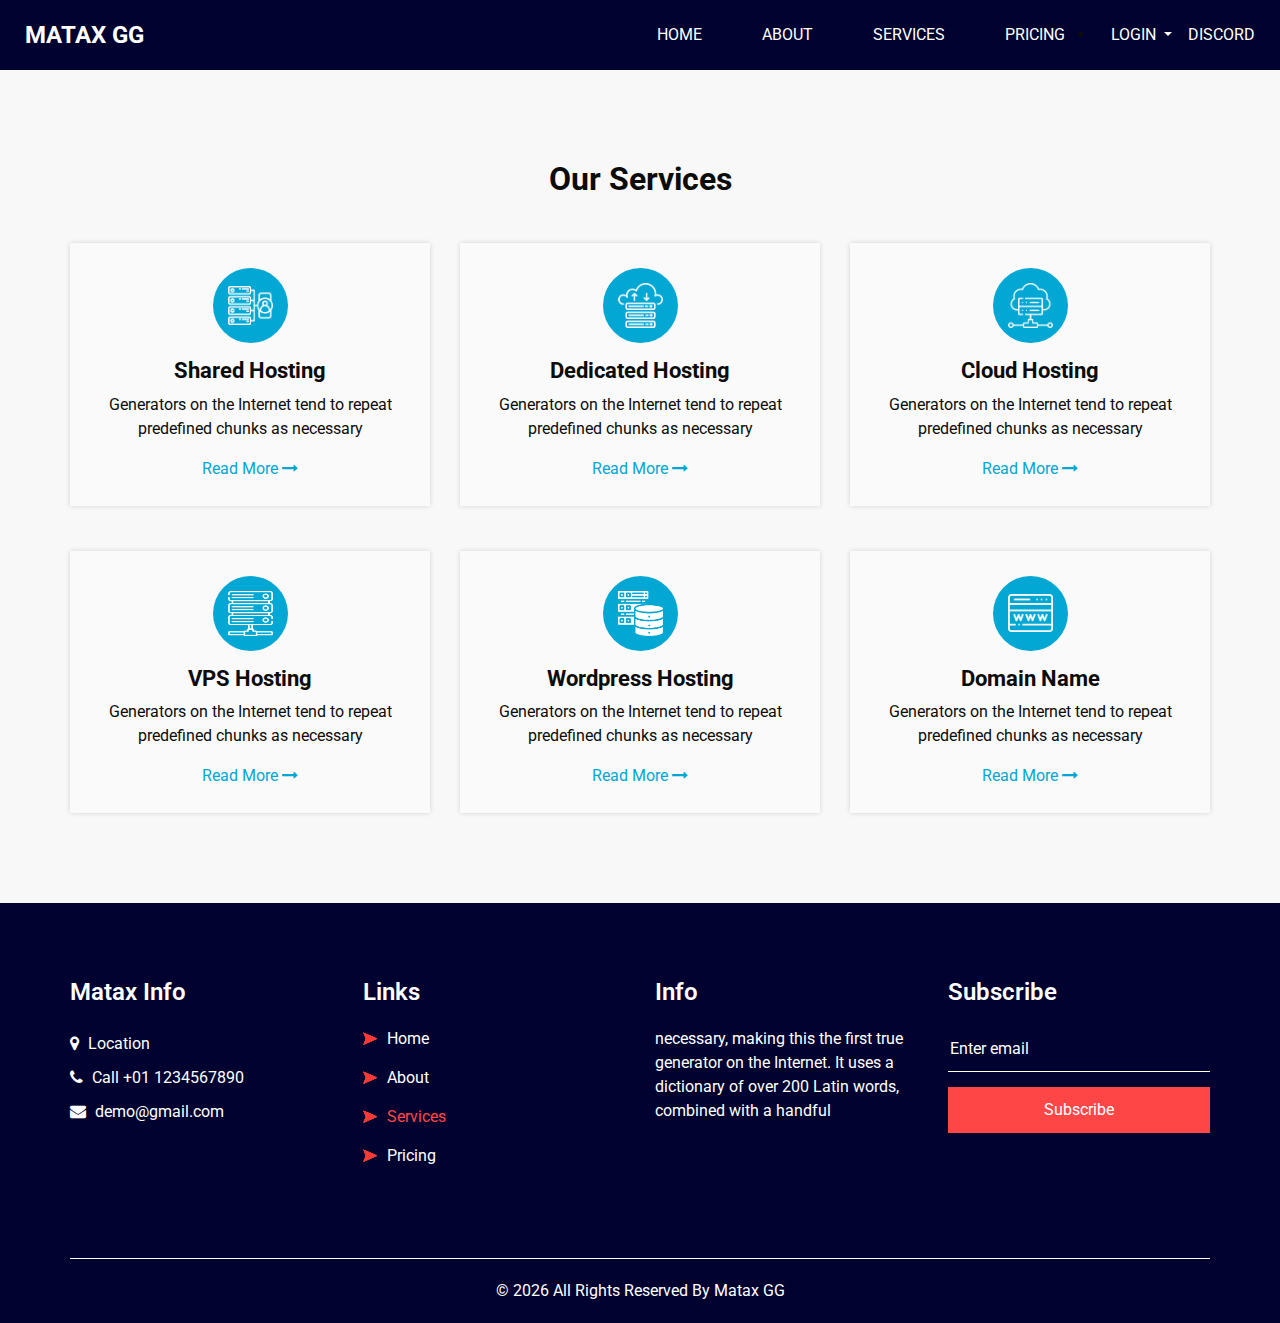
<file: service.html>
<!DOCTYPE html>
<html>

<head>
  <!-- Basic -->
  <meta charset="utf-8" />
  <meta http-equiv="X-UA-Compatible" content="IE=edge" />
  <!-- Mobile Metas -->
  <meta name="viewport" content="width=device-width, initial-scale=1, shrink-to-fit=no" />
  <!-- Site Metas -->
  <link rel="icon" href="images/fevicon.png" type="image/gif" />
  <meta name="keywords" content="" />
  <meta name="description" content="" />
  <meta name="author" content="" />

  <title>Matax GG</title>


  <!-- bootstrap core css -->
  <link rel="stylesheet" type="text/css" href="css/bootstrap.css" />

  <!-- fonts style -->
  <link href="https://fonts.googleapis.com/css2?family=Roboto:wght@400;500;700;900&display=swap" rel="stylesheet">

  <!-- font awesome style -->
  <link href="css/font-awesome.min.css" rel="stylesheet" />

  <!-- Custom styles for this template -->
  <link href="css/style.css" rel="stylesheet" />
  <!-- responsive style -->
  <link href="css/responsive.css" rel="stylesheet" />

</head>

<body class="sub_page">

  <div class="hero_area">
    <!-- header section strats -->
    <header class="header_section">
      <div class="container-fluid">
        <nav class="navbar navbar-expand-lg custom_nav-container ">
          <a class="navbar-brand" href="index.html">
            <span>Matax GG</span>
          </a>

          <button class="navbar-toggler" type="button" data-toggle="collapse" data-target="#navbarSupportedContent" aria-controls="navbarSupportedContent" aria-expanded="false" aria-label="Toggle navigation">
            <span class=""> </span>
          </button>

          <div class="collapse navbar-collapse" id="navbarSupportedContent">
            <ul class="navbar-nav  ml-auto">
              <li class="nav-item active">
                <a class="nav-link" href="index.html">Home <span class="sr-only">(current)</span></a>
              </li>
              <li class="nav-item">
                <a class="nav-link" href="about.html"> About</a>
              </li>
              <li class="nav-item">
                <a class="nav-link" href="service.html">Services</a>
              </li>
              <li class="nav-item">
                <a class="nav-link" href="price.html">Pricing</a>
              </li>
            </ul>
            <div class="quote_btn-container">

              <li class="nav-item dropdown">
                <a class="nav-link dropdown-toggle" href="#" id="navbarDropdown2" role="button" data-toggle="dropdown" aria-haspopup="true" aria-expanded="false">
                Login
                </a>
                <div class="dropdown-menu" aria-labelledby="navbarDropdown2">
                  <a class="dropdown-item" style="color:black;" href="https://billing.matax.gg">Billing Panel</a>
                  <a class="dropdown-item" style="color:black;" href="https://panel.matax.gg">Hosting Panel</a>
                </div>
              </li>

              <a href="https://discord.matax.gg/">
                Discord
              </a>

            </div>
          </div>
        </nav>
      </div>
    </header>
    <!-- end header section -->
  </div>

  <!-- service section -->

  <section class="service_section layout_padding">
    <div class="container">
      <div class="heading_container heading_center">
        <h2>
          Our Services
        </h2>
      </div>
    </div>
    <div class="container ">
      <div class="row">
        <div class="col-md-6 col-lg-4">
          <div class="box ">
            <div class="img-box">
              <img src="images/s1.png" alt="">
            </div>
            <div class="detail-box">
              <h4>
                Shared Hosting
              </h4>
              <p>
                Generators on the Internet tend to repeat predefined chunks as necessary
              </p>
              <a href="">
                Read More
                <i class="fa fa-long-arrow-right" aria-hidden="true"></i>

              </a>
            </div>
          </div>
        </div>
        <div class="col-md-6 col-lg-4">
          <div class="box ">
            <div class="img-box">
              <img src="images/s2.png" alt="">
            </div>
            <div class="detail-box">
              <h4>
                Dedicated Hosting
              </h4>
              <p>
                Generators on the Internet tend to repeat predefined chunks as necessary
              </p>
              <a href="">
                Read More
                <i class="fa fa-long-arrow-right" aria-hidden="true"></i>

              </a>
            </div>
          </div>
        </div>
        <div class="col-md-6 col-lg-4 ">
          <div class="box ">
            <div class="img-box">
              <img src="images/s3.png" alt="">
            </div>
            <div class="detail-box">
              <h4>
                Cloud Hosting
              </h4>
              <p>
                Generators on the Internet tend to repeat predefined chunks as necessary
              </p>
              <a href="">
                Read More
                <i class="fa fa-long-arrow-right" aria-hidden="true"></i>

              </a>
            </div>
          </div>
        </div>
        <div class="col-md-6 col-lg-4">
          <div class="box ">
            <div class="img-box">
              <img src="images/s4.png" alt="">
            </div>
            <div class="detail-box">
              <h4>
                VPS Hosting
              </h4>
              <p>
                Generators on the Internet tend to repeat predefined chunks as necessary
              </p>
              <a href="">
                Read More
                <i class="fa fa-long-arrow-right" aria-hidden="true"></i>

              </a>
            </div>
          </div>
        </div>
        <div class="col-md-6 col-lg-4">
          <div class="box ">
            <div class="img-box">
              <img src="images/s5.png" alt="">
            </div>
            <div class="detail-box">
              <h4>
                Wordpress Hosting
              </h4>
              <p>
                Generators on the Internet tend to repeat predefined chunks as necessary
              </p>
              <a href="">
                Read More
                <i class="fa fa-long-arrow-right" aria-hidden="true"></i>

              </a>
            </div>
          </div>
        </div>
        <div class="col-md-6 col-lg-4">
          <div class="box ">
            <div class="img-box">
              <img src="images/s6.png" alt="">
            </div>
            <div class="detail-box">
              <h4>
                Domain Name
              </h4>
              <p>
                Generators on the Internet tend to repeat predefined chunks as necessary
              </p>
              <a href="">
                Read More
                <i class="fa fa-long-arrow-right" aria-hidden="true"></i>

              </a>
            </div>
          </div>
        </div>
      </div>
    </div>
  </section>

  <!-- end service section -->


  <!-- info section -->

  <section class="info_section layout_padding2">
    <div class="container">
      <div class="row">
        <div class="col-md-3">
          <div class="info_contact">
            <h4>
              Matax Info
            </h4>
            <div class="contact_link_box">
              <a href="">
                <i class="fa fa-map-marker" aria-hidden="true"></i>
                <span>
                  Location
                </span>
              </a>
              <a href="">
                <i class="fa fa-phone" aria-hidden="true"></i>
                <span>
                  Call +01 1234567890
                </span>
              </a>
              <a href="">
                <i class="fa fa-envelope" aria-hidden="true"></i>
                <span>
                  demo@gmail.com
                </span>
              </a>
            </div>
          </div>
        </div>
        <div class="col-md-3">
          <div class="info_link_box">
            <h4>
              Links
            </h4>
            <div class="info_links">
              <a class="" href="index.html">
                <img src="images/nav-bullet.png" alt="">
                Home
              </a>
              <a class="" href="about.html">
                <img src="images/nav-bullet.png" alt="">
                About
              </a>
              <a class="active" href="service.html">
                <img src="images/nav-bullet.png" alt="">
                Services
              </a>
              <a class="" href="price.html">
                <img src="images/nav-bullet.png" alt="">
                Pricing
              </a>
            </div>
          </div>
        </div>
        <div class="col-md-3">
          <div class="info_detail">
            <h4>
              Info
            </h4>
            <p>
              necessary, making this the first true generator on the Internet. It uses a dictionary of over 200 Latin words, combined with a handful
            </p>
          </div>
        </div>
        <div class="col-md-3 mb-0">
          <h4>
            Subscribe
          </h4>
          <form action="#">
            <input type="text" placeholder="Enter email" />
            <button type="submit">
              Subscribe
            </button>
          </form>
        </div>
      </div>
    </div>
  </section>

  <!-- end info section -->


  <!-- footer section -->
  <footer class="footer_section">
    <div class="container">
      <p>
        &copy; <span id="displayYear"></span> All Rights Reserved By
        <a href="">Matax GG</a>
      </p>
    </div>
  </footer>
  <!-- footer section -->

  <!-- jQery -->
  <script src="js/jquery-3.4.1.min.js"></script>
  <!-- bootstrap js -->
  <script src="js/bootstrap.js"></script>
  <!-- custom js -->
  <script src="js/custom.js"></script>


</body>

</html>
</file>
<file: css/style.css>
.dropdown-item a {
  color: black;
}

body {
  font-family: "Roboto", sans-serif;
  color: #0c0c0c;
  background-color: #f8f8f8;
  overflow-x: hidden;
}

.layout_padding {
  padding: 90px 0;
}

.layout_padding2 {
  padding: 75px 0;
}

.layout_padding2-top {
  padding-top: 75px;
}

.layout_padding2-bottom {
  padding-bottom: 75px;
}

.layout_padding-top {
  padding-top: 90px;
}

.layout_padding-bottom {
  padding-bottom: 90px;
}

.heading_container {
  display: -webkit-box;
  display: -ms-flexbox;
  display: flex;
  -webkit-box-orient: vertical;
  -webkit-box-direction: normal;
      -ms-flex-direction: column;
          flex-direction: column;
  -webkit-box-align: start;
      -ms-flex-align: start;
          align-items: flex-start;
}

.heading_container h2 {
  position: relative;
  font-weight: bold;
  margin: 0;
}

.heading_container.heading_center {
  -webkit-box-align: center;
      -ms-flex-align: center;
          align-items: center;
  text-align: center;
}

.heading_container p {
  margin-top: 10px;
  margin-bottom: 0;
}

.container_border_style {
  position: relative;
  padding: 20px;
}

.container_border_style::before, .container_border_style::after {
  content: "";
  position: absolute;
  top: 50%;
  width: 3px;
  height: 90px;
  background-color: #03a7d3;
  -webkit-transform: translateY(-50%);
          transform: translateY(-50%);
}

.container_border_style::before {
  left: 0;
}

.container_border_style::after {
  right: 0;
}

a,
a:hover,
a:focus {
  text-decoration: none;
}

a:hover,
a:focus {
  color: initial;
}

.btn,
.btn:focus {
  outline: none !important;
  -webkit-box-shadow: none;
          box-shadow: none;
}

/*header section*/
.hero_area {
  position: relative;
  background-color: #020230;
  min-height: 100vh;
  display: -webkit-box;
  display: -ms-flexbox;
  display: flex;
  -webkit-box-orient: vertical;
  -webkit-box-direction: normal;
      -ms-flex-direction: column;
          flex-direction: column;
}

.sub_page .hero_area {
  min-height: auto;
}

.header_section .container-fluid {
  padding-right: 25px;
  padding-left: 25px;
}

.navbar-brand span {
  font-weight: bold;
  color: #ffffff;
  font-size: 24px;
  text-transform: uppercase;
}

.custom_nav-container {
  padding: 10px 0;
}

.custom_nav-container .navbar-nav .nav-item .nav-link {
  padding: 3px 15px;
  margin: 10px 15px;
  color: #ffffff;
  text-align: center;
  text-transform: uppercase;
}

.custom_nav-container .nav_search-btn {
  width: 35px;
  height: 35px;
  padding: 0;
  border: none;
  color: #ffffff;
  margin: 0 20px;
}

.custom_nav-container .navbar-toggler {
  outline: none;
}

.custom_nav-container .navbar-toggler {
  padding: 0;
  width: 37px;
  height: 42px;
  -webkit-transition: all 0.3s;
  transition: all 0.3s;
}

.custom_nav-container .navbar-toggler span {
  display: block;
  width: 35px;
  height: 4px;
  background-color: #ffffff;
  margin: 7px 0;
  -webkit-transition: all 0.3s;
  transition: all 0.3s;
  position: relative;
  border-radius: 5px;
  transition: all 0.3s;
}

.custom_nav-container .navbar-toggler span::before, .custom_nav-container .navbar-toggler span::after {
  content: "";
  position: absolute;
  left: 0;
  height: 100%;
  width: 100%;
  background-color: #ffffff;
  top: -10px;
  border-radius: 5px;
  -webkit-transition: all 0.3s;
  transition: all 0.3s;
}

.custom_nav-container .navbar-toggler span::after {
  top: 10px;
}

.custom_nav-container .navbar-toggler[aria-expanded="true"] {
  -webkit-transform: rotate(360deg);
          transform: rotate(360deg);
}

.custom_nav-container .navbar-toggler[aria-expanded="true"] span {
  -webkit-transform: rotate(45deg);
          transform: rotate(45deg);
}

.custom_nav-container .navbar-toggler[aria-expanded="true"] span::before, .custom_nav-container .navbar-toggler[aria-expanded="true"] span::after {
  -webkit-transform: rotate(90deg);
          transform: rotate(90deg);
  top: 0;
}

.custom_nav-container .navbar-toggler[aria-expanded="true"] .s-1 {
  -webkit-transform: rotate(45deg);
          transform: rotate(45deg);
  margin: 0;
  margin-bottom: -4px;
}

.custom_nav-container .navbar-toggler[aria-expanded="true"] .s-2 {
  display: none;
}

.custom_nav-container .navbar-toggler[aria-expanded="true"] .s-3 {
  -webkit-transform: rotate(-45deg);
          transform: rotate(-45deg);
  margin: 0;
  margin-top: -4px;
}

.custom_nav-container .navbar-toggler[aria-expanded="false"] .s-1,
.custom_nav-container .navbar-toggler[aria-expanded="false"] .s-2,
.custom_nav-container .navbar-toggler[aria-expanded="false"] .s-3 {
  -webkit-transform: none;
          transform: none;
}

.quote_btn-container {
  display: -webkit-box;
  display: -ms-flexbox;
  display: flex;
  -webkit-box-align: center;
      -ms-flex-align: center;
          align-items: center;
}

.quote_btn-container a {
  color: #ffffff;
  text-transform: uppercase;
}

.quote_btn-container a span {
  margin-left: 5px;
}

/*end header section*/
/* slider section */
.slider_section {
  -webkit-box-flex: 1;
      -ms-flex: 1;
          flex: 1;
  display: -webkit-box;
  display: -ms-flexbox;
  display: flex;
  -webkit-box-align: center;
      -ms-flex-align: center;
          align-items: center;
  padding-top: 45px;
  padding-bottom: 90px;
}

.slider_section .row {
  -webkit-box-align: center;
      -ms-flex-align: center;
          align-items: center;
}

.slider_section #customCarousel1 {
  width: 100%;
  position: unset;
}

.slider_section .detail-box {
  color: #ffffff;
}

.slider_section .detail-box h1 {
  font-weight: bold;
  margin-bottom: 25px;
  font-size: 2rem;
}

.slider_section .detail-box h1 span {
  font-size: 3rem;
  color: #03a7d3;
}

.slider_section .detail-box .btn-box {
  display: -webkit-box;
  display: -ms-flexbox;
  display: flex;
  margin: 0 -5px;
}

.slider_section .detail-box a {
  margin: 5px;
  width: 195px;
  text-align: center;
}

.slider_section .detail-box .btn-1 {
  display: inline-block;
  padding: 10px 15px;
  background-color: #03a7d3;
  color: #ffffff;
  border-radius: 5px;
  border: 1px solid #03a7d3;
  -webkit-transition: all .3s;
  transition: all .3s;
}

.slider_section .detail-box .btn-1:hover {
  background-color: transparent;
  color: #03a7d3;
}

.slider_section .detail-box .btn-2 {
  display: inline-block;
  padding: 10px 15px;
  background-color: #ff4646;
  color: #ffffff;
  border-radius: 5px;
  border: 1px solid #ff4646;
  -webkit-transition: all .3s;
  transition: all .3s;
}

.slider_section .detail-box .btn-2:hover {
  background-color: transparent;
  color: #ff4646;
}

.slider_section .img-box img {
  width: 100%;
}

.slider_section .carousel_btn-box {
  position: absolute;
  bottom: 0;
  left: 0;
  display: -webkit-box;
  display: -ms-flexbox;
  display: flex;
  -webkit-box-pack: justify;
      -ms-flex-pack: justify;
          justify-content: space-between;
  width: 100%;
  height: 50px;
  z-index: 3;
  font-size: 22px;
}

.slider_section .carousel_btn-box .carousel-control-prev,
.slider_section .carousel_btn-box .carousel-control-next {
  position: unset;
  width: 50px;
  height: 50px;
  background-color: #03a7d3;
  opacity: 1;
  font-size: 28px;
  -webkit-transition: all .3s;
  transition: all .3s;
}

.slider_section .carousel_btn-box .carousel-control-prev:hover,
.slider_section .carousel_btn-box .carousel-control-next:hover {
  background-color: #ffffff;
  color: #000000;
}

.about_section .row {
  -webkit-box-align: center;
      -ms-flex-align: center;
          align-items: center;
}

.about_section .img-box img {
  max-width: 100%;
}

.about_section .detail-box p {
  color: #999;
  margin-top: 15px;
}

.about_section .detail-box a {
  display: inline-block;
  padding: 10px 45px;
  background-color: #ff4646;
  color: #ffffff;
  border-radius: 5px;
  border: 1px solid #ff4646;
  -webkit-transition: all .3s;
  transition: all .3s;
  margin-top: 15px;
}

.about_section .detail-box a:hover {
  background-color: transparent;
  color: #ff4646;
}

.service_section {
  position: relative;
}

.service_section .box {
  margin-top: 45px;
  display: -webkit-box;
  display: -ms-flexbox;
  display: flex;
  -webkit-box-orient: vertical;
  -webkit-box-direction: normal;
      -ms-flex-direction: column;
          flex-direction: column;
  -webkit-box-align: center;
      -ms-flex-align: center;
          align-items: center;
  text-align: center;
  padding: 25px;
  background-color: #fafafa;
  -webkit-box-shadow: 0 0 5px 0 rgba(0, 0, 0, 0.15);
          box-shadow: 0 0 5px 0 rgba(0, 0, 0, 0.15);
}

.service_section .box .img-box {
  width: 75px;
  height: 75px;
  background-color: #03a7d3;
  border-radius: 100%;
  display: -webkit-box;
  display: -ms-flexbox;
  display: flex;
  -webkit-box-pack: center;
      -ms-flex-pack: center;
          justify-content: center;
  -webkit-box-align: center;
      -ms-flex-align: center;
          align-items: center;
  -webkit-transition: all .2s;
  transition: all .2s;
  padding: 10px;
}

.service_section .box .img-box img {
  width: 100%;
  max-width: 45px;
  max-height: 45px;
}

.service_section .box .detail-box {
  margin-top: 15px;
}

.service_section .box .detail-box h4 {
  font-weight: bold;
  font-size: 22px;
}

.service_section .box .detail-box a {
  color: #03a7d3;
}

.service_section .box .detail-box a:hover {
  color: #ff4646;
}

.service_section .box:hover .img-box {
  background-color: #ff4646;
}

.server_section {
  background: linear-gradient(110deg, transparent 25%, #020230 25%);
  padding: 55px 0;
  color: #ffffff;
}

.server_section .row {
  -webkit-box-align: center;
      -ms-flex-align: center;
          align-items: center;
}

.server_section .img-box {
  position: relative;
}

.server_section .img-box img {
  width: 100%;
}

.server_section .img-box .play_btn {
  position: absolute;
  top: 50%;
  left: 50%;
  display: -webkit-box;
  display: -ms-flexbox;
  display: flex;
  -webkit-box-align: center;
      -ms-flex-align: center;
          align-items: center;
  -webkit-box-pack: center;
      -ms-flex-pack: center;
          justify-content: center;
  width: 65px;
  height: 65px;
  -webkit-transform: translate(-50%, -50%);
          transform: translate(-50%, -50%);
  border: none;
}

.server_section .img-box .play_btn button {
  background-color: transparent;
  border: none;
  background-color: #03a7d3;
  color: #ffffff;
  width: 100%;
  height: 100%;
  border-radius: 100%;
  position: relative;
  z-index: 3;
  outline: none;
}

.server_section .img-box .play_btn:before, .server_section .img-box .play_btn:after {
  content: "";
  width: 100%;
  height: 100%;
  position: absolute;
  top: 50%;
  left: 50%;
  background-color: #03a7d3;
  opacity: 1;
  border-radius: 100%;
  -webkit-transform: translate(-50%, -50%);
          transform: translate(-50%, -50%);
}

.server_section .img-box .play_btn:before {
  z-index: 2;
  -webkit-animation: before-animation 1500ms infinite;
          animation: before-animation 1500ms infinite;
}

.server_section .img-box .play_btn:after {
  z-index: 1;
  -webkit-animation: after-animation 1500ms infinite;
          animation: after-animation 1500ms infinite;
}

@-webkit-keyframes before-animation {
  0% {
    -webkit-transform: translateX(-50%) translateY(-50%) translateZ(0) scale(1);
            transform: translateX(-50%) translateY(-50%) translateZ(0) scale(1);
    opacity: 1;
  }
  100% {
    -webkit-transform: translateX(-50%) translateY(-50%) translateZ(0) scale(1.5);
            transform: translateX(-50%) translateY(-50%) translateZ(0) scale(1.5);
    opacity: 0;
  }
}

@keyframes before-animation {
  0% {
    -webkit-transform: translateX(-50%) translateY(-50%) translateZ(0) scale(1);
            transform: translateX(-50%) translateY(-50%) translateZ(0) scale(1);
    opacity: 1;
  }
  100% {
    -webkit-transform: translateX(-50%) translateY(-50%) translateZ(0) scale(1.5);
            transform: translateX(-50%) translateY(-50%) translateZ(0) scale(1.5);
    opacity: 0;
  }
}

@-webkit-keyframes after-animation {
  0% {
    -webkit-transform: translateX(-50%) translateY(-50%) translateZ(0) scale(1);
            transform: translateX(-50%) translateY(-50%) translateZ(0) scale(1);
    opacity: 1;
  }
  100% {
    -webkit-transform: translateX(-50%) translateY(-50%) translateZ(0) scale(2);
            transform: translateX(-50%) translateY(-50%) translateZ(0) scale(2);
    opacity: 0;
  }
}

@keyframes after-animation {
  0% {
    -webkit-transform: translateX(-50%) translateY(-50%) translateZ(0) scale(1);
            transform: translateX(-50%) translateY(-50%) translateZ(0) scale(1);
    opacity: 1;
  }
  100% {
    -webkit-transform: translateX(-50%) translateY(-50%) translateZ(0) scale(2);
            transform: translateX(-50%) translateY(-50%) translateZ(0) scale(2);
    opacity: 0;
  }
}

.server_section .detail-box a {
  display: inline-block;
  padding: 10px 45px;
  background-color: #ff4646;
  color: #ffffff;
  border-radius: 5px;
  border: 1px solid #ff4646;
  -webkit-transition: all .3s;
  transition: all .3s;
  margin-top: 25px;
}

.server_section .detail-box a:hover {
  background-color: transparent;
  color: #ff4646;
}

.price_section .price_container {
  display: -webkit-box;
  display: -ms-flexbox;
  display: flex;
  -ms-flex-wrap: wrap;
      flex-wrap: wrap;
  -webkit-box-pack: center;
      -ms-flex-pack: center;
          justify-content: center;
  text-align: center;
}

.price_section .price_container .box {
  margin: 45px 15px 0 15px;
}

.price_section .price_container .box .detail-box {
  width: 300px;
  padding: 40px 20px 15px 20px;
  background-color: #fff;
  border-radius: 25px;
  -webkit-box-shadow: 0 0 5px 0 rgba(0, 0, 0, 0.1);
          box-shadow: 0 0 5px 0 rgba(0, 0, 0, 0.1);
}

.price_section .price_container .box .detail-box h2 {
  font-weight: bold;
}

.price_section .price_container .box .detail-box h2 span {
  font-size: 3rem;
}

.price_section .price_container .box .detail-box h6 {
  text-transform: uppercase;
  color: #03a7d3;
  font-size: 20px;
  margin-bottom: 10px;
}

.price_section .price_container .box .price_features {
  padding: 0;
  list-style-type: none;
}

.price_section .price_container .box .price_features li {
  margin: 10px 0;
}

.price_section .price_container .box .btn-box {
  margin-top: 25px;
}

.price_section .price_container .box .btn-box a {
  display: inline-block;
  padding: 10px 35px;
  background-color: #ff4646;
  color: #ffffff;
  border-radius: 5px;
  border: 1px solid #ff4646;
  -webkit-transition: all .3s;
  transition: all .3s;
  border: none;
}

.price_section .price_container .box .btn-box a:hover {
  background-color: transparent;
  color: #ff4646;
}

.price_section .price_container .box .btn-box a:hover {
  background-color: #03a7d3;
  color: #ffffff;
}

.price_section .price_container .box:hover {
  color: #ffffff;
}

.price_section .price_container .box:hover .detail-box {
  background-color: #03a7d3;
}

.price_section .price_container .box:hover h6 {
  color: #ffffff;
}

.price_section .price_container .box:hover a {
  background-color: #03a7d3;
  color: #ffffff;
}

.client_section {
  padding-bottom: 45px;
}

.client_section .heading_container {
  margin-bottom: 35px;
}

.client_section .box {
  display: -webkit-box;
  display: -ms-flexbox;
  display: flex;
  -webkit-box-align: center;
      -ms-flex-align: center;
          align-items: center;
  margin: 45px 0;
}

.client_section .box .img-box {
  width: 125px;
  height: 125px;
  min-width: 125px;
  border-radius: 100%;
  overflow: hidden;
  margin-right: -65px;
  position: relative;
}

.client_section .box .img-box img {
  width: 100%;
}

.client_section .box .client_info {
  display: -webkit-box;
  display: -ms-flexbox;
  display: flex;
  -webkit-box-pack: justify;
      -ms-flex-pack: justify;
          justify-content: space-between;
}

.client_section .box .client_info .client_name h5 {
  font-weight: bold;
  color: #03a7d3;
  margin-bottom: 0;
  text-transform: uppercase;
}

.client_section .box .client_info .client_name h6 {
  margin-bottom: 0;
  color: #ff4646;
  font-weight: normal;
  font-size: 14px;
  text-transform: uppercase;
}

.client_section .box .client_info i {
  font-size: 24px;
  color: #03a7d3;
}

.client_section .box p {
  margin-top: 25px;
}

.client_section .box .detail-box {
  background-color: #ffffff;
  padding: 45px 45px 45px 85px;
  -webkit-box-shadow: 0 0 5px 0 rgba(0, 0, 0, 0.2);
          box-shadow: 0 0 5px 0 rgba(0, 0, 0, 0.2);
}

.client_section .carousel-control-prev,
.client_section .carousel-control-next {
  width: 50px;
  height: 50px;
  background-color: #03a7d3;
  opacity: 1;
  font-size: 28px;
  font-weight: bold;
  top: 50%;
  -webkit-transform: translateY(-50%);
          transform: translateY(-50%);
}

.client_section .carousel-control-prev {
  left: 0;
}

.client_section .carousel-control-next {
  right: 0;
}

.contact_section {
  position: relative;
}

.contact_section .heading_container {
  margin-bottom: 45px;
}

.contact_section .form_container input {
  width: 100%;
  border: 1px solid #b0b0b0;
  height: 50px;
  margin-bottom: 25px;
  padding-left: 15px;
  background-color: transparent;
  outline: none;
  color: #101010;
}

.contact_section .form_container input::-webkit-input-placeholder {
  color: #b0b0b0;
}

.contact_section .form_container input:-ms-input-placeholder {
  color: #b0b0b0;
}

.contact_section .form_container input::-ms-input-placeholder {
  color: #b0b0b0;
}

.contact_section .form_container input::placeholder {
  color: #b0b0b0;
}

.contact_section .form_container input.message-box {
  height: 120px;
}

.contact_section .form_container .btn_box {
  display: -webkit-box;
  display: -ms-flexbox;
  display: flex;
  -webkit-box-pack: center;
      -ms-flex-pack: center;
          justify-content: center;
}

.contact_section .form_container button {
  border: none;
  text-transform: uppercase;
  display: inline-block;
  padding: 15px 65px;
  background-color: #ff4646;
  color: #ffffff;
  border-radius: 0;
  border: 1px solid #ff4646;
  -webkit-transition: all .3s;
  transition: all .3s;
  font-weight: bold;
}

.contact_section .form_container button:hover {
  background-color: transparent;
  color: #ff4646;
}

/* info section */
.info_section {
  background-color: #020230;
  color: #ffffff;
}

.info_section h4 {
  font-weight: 600;
  margin-bottom: 20px;
}

.info_section .info_contact .contact_link_box {
  display: -webkit-box;
  display: -ms-flexbox;
  display: flex;
  -webkit-box-orient: vertical;
  -webkit-box-direction: normal;
      -ms-flex-direction: column;
          flex-direction: column;
}

.info_section .info_contact .contact_link_box a {
  margin: 5px 0;
  color: #ffffff;
}

.info_section .info_contact .contact_link_box a i {
  margin-right: 5px;
}

.info_section .info_contact .contact_link_box a:hover {
  color: #ff4646;
}

.info_section .info_social {
  display: -webkit-box;
  display: -ms-flexbox;
  display: flex;
  margin-top: 20px;
}

.info_section .info_social a {
  display: -webkit-box;
  display: -ms-flexbox;
  display: flex;
  -webkit-box-pack: center;
      -ms-flex-pack: center;
          justify-content: center;
  -webkit-box-align: center;
      -ms-flex-align: center;
          align-items: center;
  color: #ffffff;
  border-radius: 100%;
  margin-right: 10px;
  font-size: 24px;
}

.info_section .info_social a:hover {
  color: #ff4646;
}

.info_section .info_links {
  display: -webkit-box;
  display: -ms-flexbox;
  display: flex;
  -webkit-box-orient: vertical;
  -webkit-box-direction: normal;
      -ms-flex-direction: column;
          flex-direction: column;
  -ms-flex-wrap: wrap;
      flex-wrap: wrap;
}

.info_section .info_links a {
  display: -webkit-box;
  display: -ms-flexbox;
  display: flex;
  -webkit-box-align: center;
      -ms-flex-align: center;
          align-items: center;
  margin-bottom: 15px;
  color: #ffffff;
}

.info_section .info_links a img {
  margin-right: 10px;
}

.info_section .info_links a:hover, .info_section .info_links a.active {
  color: #ff4646;
}

.info_section form input {
  border: none;
  border-bottom: 1px solid #ffffff;
  background-color: transparent;
  width: 100%;
  height: 45px;
  color: #ffffff;
  outline: none;
}

.info_section form input::-webkit-input-placeholder {
  color: #ffffff;
}

.info_section form input:-ms-input-placeholder {
  color: #ffffff;
}

.info_section form input::-ms-input-placeholder {
  color: #ffffff;
}

.info_section form input::placeholder {
  color: #ffffff;
}

.info_section form button {
  width: 100%;
  text-align: center;
  display: inline-block;
  padding: 10px 55px;
  background-color: #ff4646;
  color: #ffffff;
  border-radius: 0;
  border: 1px solid #ff4646;
  -webkit-transition: all .3s;
  transition: all .3s;
  margin-top: 15px;
}

.info_section form button:hover {
  background-color: transparent;
  color: #ff4646;
}

/* end info section */
/* footer section*/
.footer_section {
  position: relative;
  background-color: #020230;
  text-align: center;
}

.footer_section p {
  color: #ffffff;
  padding: 20px 0;
  margin: 0;
  border-top: 1px solid #ffffff;
}

.footer_section p a {
  color: inherit;
}
/*# sourceMappingURL=style.css.map */
</file>
<file: css/responsive.css>
@media (max-width: 1300px) {}

@media (max-width: 1120px) {}

@media (max-width: 992px) {
  .hero_area {
    min-height: auto;
  }

  #navbarSupportedContent {
    padding: 15px 0 25px 0;
  }

  .quote_btn-container {
    flex-direction: column;
    align-items: center;
  }

  .quote_btn-container a {
    margin-right: 0;
    margin-top: 10px;
  }

  .slider_section {
    padding: 45px 0 90px 0;
  }


  .client_section .box {
    margin: 15px;
  }

  .client_section .carousel_btn-box {
    display: flex;
    justify-content: center;
    margin-top: 45px;
  }

  .client_section .carousel-control-prev,
  .client_section .carousel-control-next {
    position: unset;
    margin: 0 2.5px;
    width: 45px;
    height: 45px;
  }

  .info_section .info_main_row>div {
    margin-bottom: 25px;
  }
}

@media (max-width: 768px) {
  .slider_section .detail-box {
    margin-bottom: 45px;
    text-align: center;
  }

  .slider_section .detail-box .btn-box {
    justify-content: center;
  }

  .about_section .detail-box {
    margin-bottom: 45px;
  }


  .service_section .row .service_col_middle {
    order: 2;
  }

  .service_section .service_col_middle .box {
    margin-bottom: 45px;
  }

  .server_section {
    background: none;
    background-color: #020230;
  }

  .server_section .img-box {
    margin-bottom: 25px;
  }

  .contact_section .form_container {
    margin-right: 0;
    margin-bottom: 45px;
  }

  .info_section .row>div {
    display: flex;
    flex-direction: column;
    align-items: center;
    text-align: center;
    margin-bottom: 35px;
  }

  .info_section .info_links {
    align-items: center;
  }
}

@media (max-width: 576px) {


  .client_section .box {
    flex-direction: column;
    align-items: center;
  }

  .client_section .box .detail-box {
    padding: 85px 45px 45px 45px;

  }

  .client_section .box .img-box {
    margin-right: 0;
    margin-bottom: -65px;
  }
}

@media (max-width: 480px) {}

@media (max-width: 420px) {}

@media (max-width: 376px) {
  .slider_section .detail_box h1 {
    font-size: 2.5rem;
  }
}

@media (min-width: 1200px) {
  .container {
    max-width: 1170px;
  }
}
</file>
